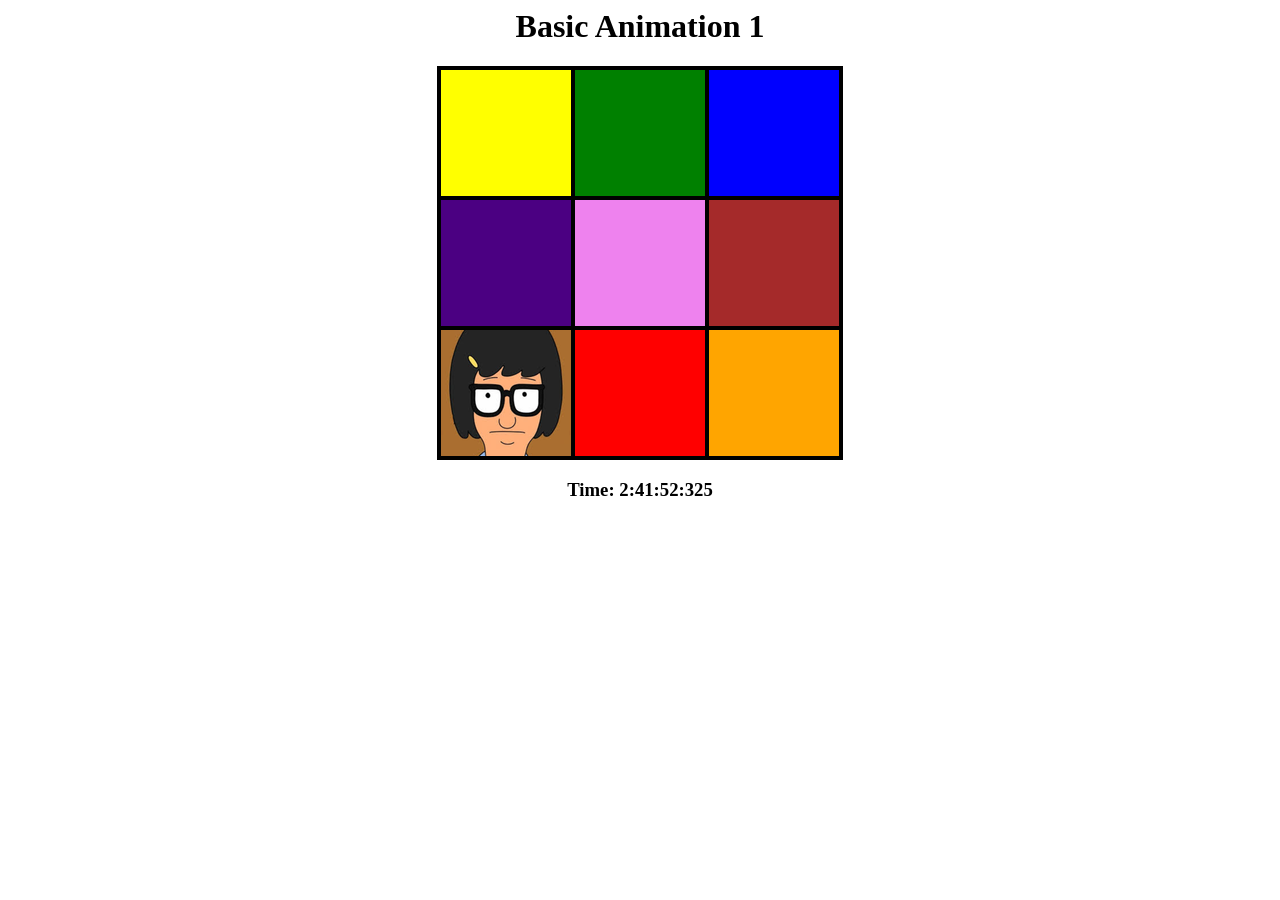
<file: animate1.html>
<html>  
<head>
  <meta name="viewport" content="width=device-width, initial-scale=1"/>
    <title>Basic Animation</title>
    <style>
        td{
            border:1px solid black;
            width:128;
            height: 128;
        }
        table{
            background-color: black;
        }
    </style>
    <script>
    function startTime() {
      var today = new Date();
      var h =  today.getHours();
      var m = today.getMinutes();
      var s = today.getSeconds();
      var mil=today.getMilliseconds();
      document.getElementById('txt').innerHTML ="<b>Time: </b>"+
      h + ":" + m + ":" + s+":"+mil;
      var t = setTimeout(startTime, 1000);

      if(s%9==0){
        document.getElementById("8").style.backgroundImage="";
        document.getElementById("1").style.backgroundColor="red";
        document.getElementById("2").style.backgroundColor="orange";
        document.getElementById("3").style.backgroundColor="yellow";
        document.getElementById("4").style.backgroundColor="green";
        document.getElementById("5").style.backgroundColor="blue";
        document.getElementById("6").style.backgroundColor="indigo";
        document.getElementById("7").style.backgroundColor="violet";
        document.getElementById("8").style.backgroundColor="brown";
        document.getElementById("9").style.backgroundImage="url('images/tina.jpg')";
      }
      else if(s%9==1){
        document.getElementById("9").style.backgroundImage="";
        document.getElementById("2").style.backgroundColor="red";
        document.getElementById("3").style.backgroundColor="orange";
        document.getElementById("4").style.backgroundColor="yellow";
        document.getElementById("5").style.backgroundColor="green";
        document.getElementById("6").style.backgroundColor="blue";
        document.getElementById("7").style.backgroundColor="indigo";
        document.getElementById("8").style.backgroundColor="violet";
        document.getElementById("9").style.backgroundColor="brown";
        document.getElementById("1").style.backgroundImage="url('images/tina.jpg')";
      }
      else if(s%9==2){
        document.getElementById("1").style.backgroundImage="";
        document.getElementById("3").style.backgroundColor="red";
        document.getElementById("4").style.backgroundColor="orange";
        document.getElementById("5").style.backgroundColor="yellow";
        document.getElementById("6").style.backgroundColor="green";
        document.getElementById("7").style.backgroundColor="blue";
        document.getElementById("8").style.backgroundColor="indigo";
        document.getElementById("9").style.backgroundColor="violet";
        document.getElementById("1").style.backgroundColor="brown";
        document.getElementById("2").style.backgroundImage="url('images/tina.jpg')";
      }
      else if(s%9==3){
        document.getElementById("2").style.backgroundImage="";
        document.getElementById("4").style.backgroundColor="red";
        document.getElementById("5").style.backgroundColor="orange";
        document.getElementById("6").style.backgroundColor="yellow";
        document.getElementById("7").style.backgroundColor="green";
        document.getElementById("8").style.backgroundColor="blue";
        document.getElementById("9").style.backgroundColor="indigo";
        document.getElementById("1").style.backgroundColor="violet";
        document.getElementById("2").style.backgroundColor="brown";
        document.getElementById("3").style.backgroundImage="url('images/tina.jpg')";
      }
      else if(s%9==4){
        document.getElementById("3").style.backgroundImage="";
        document.getElementById("5").style.backgroundColor="red";
        document.getElementById("6").style.backgroundColor="orange";
        document.getElementById("7").style.backgroundColor="yellow";
        document.getElementById("8").style.backgroundColor="green";
        document.getElementById("9").style.backgroundColor="blue";
        document.getElementById("1").style.backgroundColor="indigo";
        document.getElementById("2").style.backgroundColor="violet";
        document.getElementById("3").style.backgroundColor="brown";
        document.getElementById("4").style.backgroundImage="url('images/tina.jpg')";
      }
      else if(s%9==5){
        document.getElementById("4").style.backgroundImage="";
        document.getElementById("6").style.backgroundColor="red";
        document.getElementById("7").style.backgroundColor="orange";
        document.getElementById("8").style.backgroundColor="yellow";
        document.getElementById("9").style.backgroundColor="green";
        document.getElementById("1").style.backgroundColor="blue";
        document.getElementById("2").style.backgroundColor="indigo";
        document.getElementById("3").style.backgroundColor="violet";
        document.getElementById("4").style.backgroundColor="brown";
        document.getElementById("5").style.backgroundImage="url('images/tina.jpg')";
      }
      else if(s%9==6){
        document.getElementById("5").style.backgroundImage="";
        document.getElementById("7").style.backgroundColor="red";
        document.getElementById("8").style.backgroundColor="orange";
        document.getElementById("9").style.backgroundColor="yellow";
        document.getElementById("1").style.backgroundColor="green";
        document.getElementById("2").style.backgroundColor="blue";
        document.getElementById("3").style.backgroundColor="indigo";
        document.getElementById("4").style.backgroundColor="violet";
        document.getElementById("5").style.backgroundColor="brown";
        document.getElementById("6").style.backgroundImage="url('images/tina.jpg')";
      }
      else if(s%9==7){
        document.getElementById("6").style.backgroundImage="";
        document.getElementById("8").style.backgroundColor="red";
        document.getElementById("9").style.backgroundColor="orange";
        document.getElementById("1").style.backgroundColor="yellow";
        document.getElementById("2").style.backgroundColor="green";
        document.getElementById("3").style.backgroundColor="blue";
        document.getElementById("4").style.backgroundColor="indigo";
        document.getElementById("5").style.backgroundColor="violet";
        document.getElementById("6").style.backgroundColor="brown";
        document.getElementById("7").style.backgroundImage="url('images/tina.jpg')";
      }
      else if(s%9==8){
        document.getElementById("7").style.backgroundImage="";
        document.getElementById("9").style.backgroundColor="red";
        document.getElementById("1").style.backgroundColor="orange";
        document.getElementById("2").style.backgroundColor="yellow";
        document.getElementById("3").style.backgroundColor="green";
        document.getElementById("4").style.backgroundColor="blue";
        document.getElementById("5").style.backgroundColor="indigo";
        document.getElementById("6").style.backgroundColor="violet";
        document.getElementById("7").style.backgroundColor="brown";
        document.getElementById("8").style.backgroundImage="url('images/tina.jpg')";
      }
    }
    </script>
    </head>
    <body onload="startTime()">
        <h1 style="text-align: center;">Basic Animation 1</h1>
    <div id="txt1"></div>
    <table style="margin-left:auto; margin-right:auto; border: 1px solid black;">
        <tr style="text-align: center;">
            <td id="1"></td>
            <td id="2"></td>
            <td id="3"></td>
        </tr>
        <tr style="text-align: center;">
            <td id="4"></td>
            <td id="5"></td>
            <td id="6"></td>
        </tr>
        <tr style="text-align: center;">
            <td id="7"></td>
            <td id="8"></td>
            <td id="9"></td>
        </tr>
          </table>
          <h3 style="text-align: center;"><div id="txt"></div></h3>
    </body>
    </html>
</file>
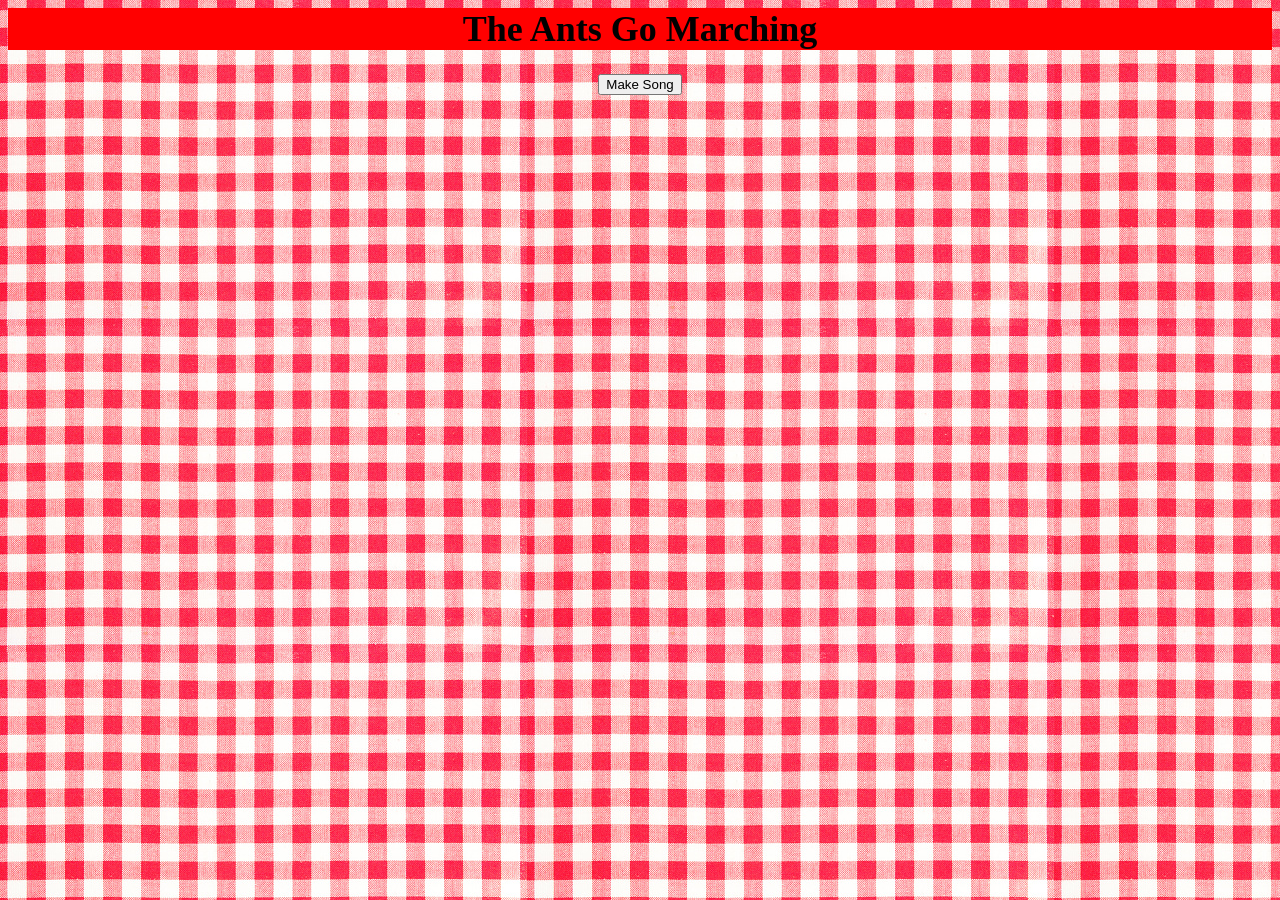
<file: Ants.html>
<html>
    <head>
        <meta name="viewport" content="width=device-width, initial-scale=1"/>
        <title>The Ants Go Marching</title>
        <style>
            body{
                background-image: url("images/picnic.jpg");
                font-size: large;
            }
            #output{
                background-color: red;
                position:absolute;
                width:50%;
                left: 347px;;
            }
            h1{
                background-color: red;
            }
            img{
                background-color: red;
            }
            #ants{
                position:absolute;
                left: 10px;
            }
        </style>
        <script>
            var output;
            var n=1;
            var d=new Array("","suck his thumb<br />","tie his shoe<br />","climb a tree<br/>","shut the door<br />",
            "take a dive<br />","pick up sticks<br />","pray to Heaven<br />", "roller skate<br />",
            "check the time<br />", 'shout "THE END!"<br/>');
            function chorus(){
                var text="And they all go marching down<br />";
                text+="To the ground<br />";
                text+="To get out<br />";
                text+="Of the rain<br />";
                text+="Boom boom boom boom<br /><br />";
                output.innerHTML+="<b>"+text;
            }
            function verse(){
                var text="The ants go marching "+n+" by "+n+"<br />";
                text+="Hoorah, hoorah<br />";
                text+="The ants go marching "+n+" by "+n+"<br />";
                text+="Hoorah, hoorah<br />";
                text+="The ants go marching "+n+" by "+n+"<br />";
                text+="The little one stops to "+d[n];
                output.innerHTML+="<b>"+text;
                    //Delete + here to only see the current verse
            }
            function makeSong(){
                if(n>10){
                    alert("No more verses!\nRefresh to sing again!");
                    document.getElementById("b").innerHTML=
                    '<button type="button" onclick="location.reload();">Refresh</button>';
                }
                else{
                    if(n==1){
                        document.getElementById("ants").innerHTML+=
                    '<img src="images/ant.png" style=width:50px height=50px;>';
                    }
                    else{
                        document.getElementById("ants").innerHTML+=
                        '<img src="images/ant.png" style=width:65px height=65px;>';
                        if(n%5==0){
                            document.getElementById("ants").innerHTML+="<br>";
                        }
                    }
                output=document.getElementById("output");
                output.innerHTML+="";
                verse();
                chorus();
                n++;
                }
            }
        </script>
    </head>
    <body style="text-align: center;">
        <h1>The Ants Go Marching</h1>
                <div id="b"><button type="button" onclick="makeSong()">Make Song</button></div>
                <div id="ants"></div>
        <div id="output"></div>
    </body>
</html>
</file>
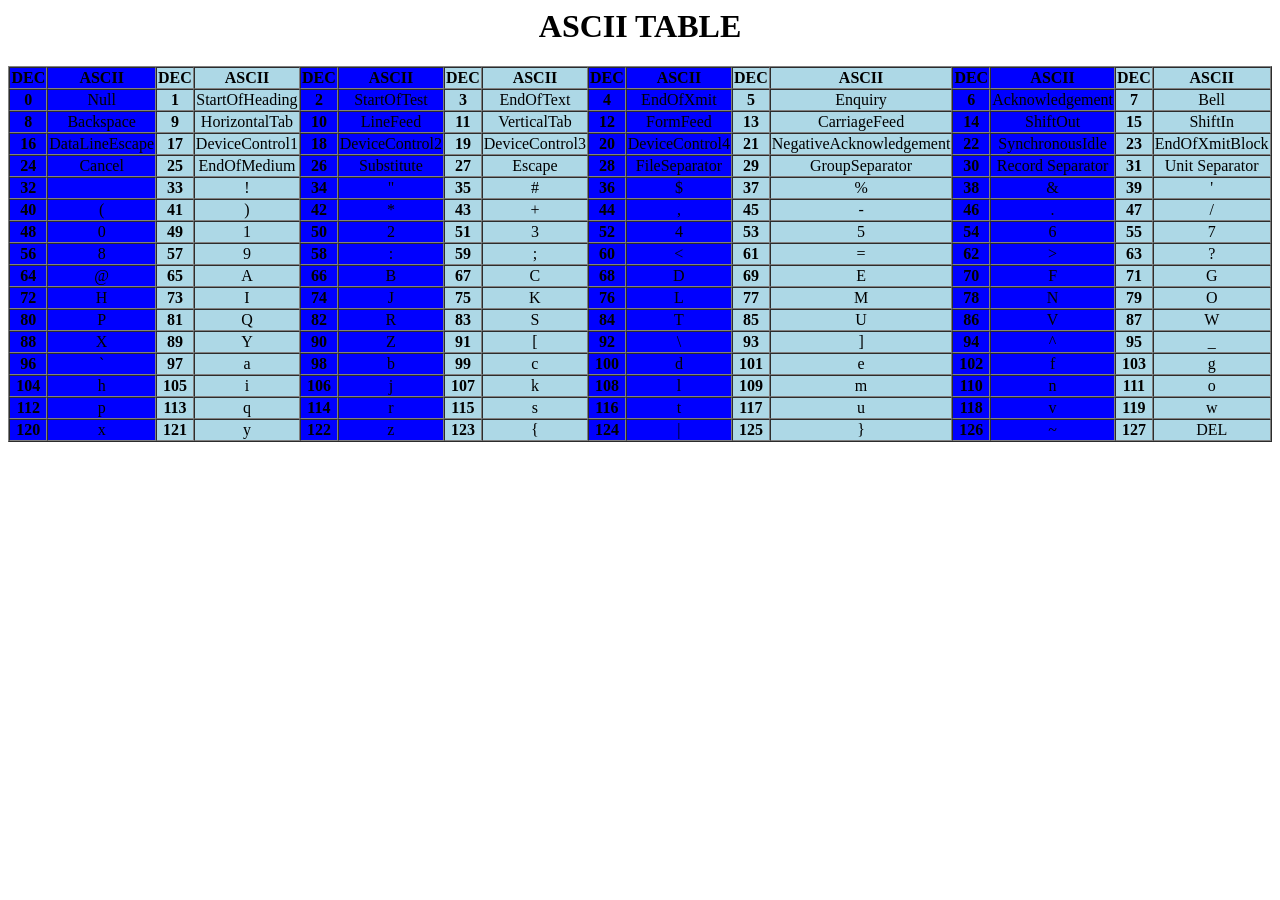
<file: asciiTable.html>
<html>
    <head>
        <title>ASCII TABLE</title>
        <style>
        </style>
        <script>
            function fn(){
                document.write("<h1 style='text-align:center;'>ASCII TABLE</h1>");
                document.write("<table style='margin-left:auto; margin-right:auto; font-size:12pt; text-align:center;'"+
                "border='1px' cellspacing='0'><tr><th bgcolor='blue'>DEC</th><th bgcolor='blue'>ASCII</th>"+
                    "<th bgcolor='lightblue'>DEC</th><th bgcolor='lightblue'>ASCII</th>"+
                    "<th bgcolor='blue'>DEC</th><th bgcolor='blue'>ASCII</th>"+
                    "<th bgcolor='lightblue'>DEC</th><th bgcolor='lightblue'>ASCII</th>"+
                    "<th bgcolor='blue'>DEC</th><th bgcolor='blue'>ASCII</th>"+
                    "<th bgcolor='lightblue'>DEC</th><th bgcolor='lightblue'>ASCII</th>"+
                    "<th bgcolor='blue'>DEC</th><th bgcolor='blue'>ASCII</th>"+
                    "<th bgcolor='lightblue'>DEC</th><th bgcolor='lightblue'>ASCII</th><tr>");
                 i = 0;
                while(i<128){
                    if(i%2!=0){var color='lightblue';}
                    else{color='blue';}
                    switch(i){
                        case 0:{ch="Null"; break;} case 1:{ch="StartOfHeading"; break;} case 2:{ch="StartOfTest"; break;} 
                        case 3:{ch="EndOfText"; break;} case 4:{ch="EndOfXmit"; break;} case 5:{ch="Enquiry"; break;} 
                        case 6:{ch="Acknowledgement"; break;} case 7:{ch="Bell"; break;}case 8:{ch="Backspace"; break;} 
                        case 9:{ch="HorizontalTab"; break;} case 10:{ch="LineFeed"; break;} case 11:{ch="VerticalTab"; break;} 
                        case 12:{ch="FormFeed"; break;} case 13:{ch="CarriageFeed"; break;} case 14:{ch="ShiftOut"; break;}
                        case 15:{ch="ShiftIn"; break;} case 16:{ch="DataLineEscape"; break;} case 17:{ch="DeviceControl1"; break;} 
                        case 18:{ch="DeviceControl2"; break;} case 19:{ch="DeviceControl3"; break;} case 20:{ch="DeviceControl4"; break;}
                        case 21:{ch="NegativeAcknowledgement"; break;} case 22:{ch="SynchronousIdle"; break;} case 23:{ch="EndOfXmitBlock"; break;}
                        case 24:{ch="Cancel"; break;} case 25:{ch="EndOfMedium"; break;} case 26:{ch="Substitute"; break;} 
                        case 27:{ch="Escape"; break;} case 28:{ch="FileSeparator"; break;} case 29:{ch="GroupSeparator"; break;} 
                        case 30:{ch="Record Separator"; break;} case 31:{ch="Unit Separator"; break;}
                        case 127:{ch="DEL"; break;}
                        default:{ch=String.fromCharCode(i);break;}
                    }
                    document.write("<td bgcolor='"+color+"';><b>"+i+"</td>");
                    document.write("<td bgcolor='"+color+"'>"+ch+"</td>");
                        i++;
                        if(i%8==0){document.write("<tr>");}
                    }
                }
        </script>
    </head>
    <body onload="fn()">
        <h1>ASCII TABLE</h1>
        <div id="x">|</div>
    </body>
</html>
</file>
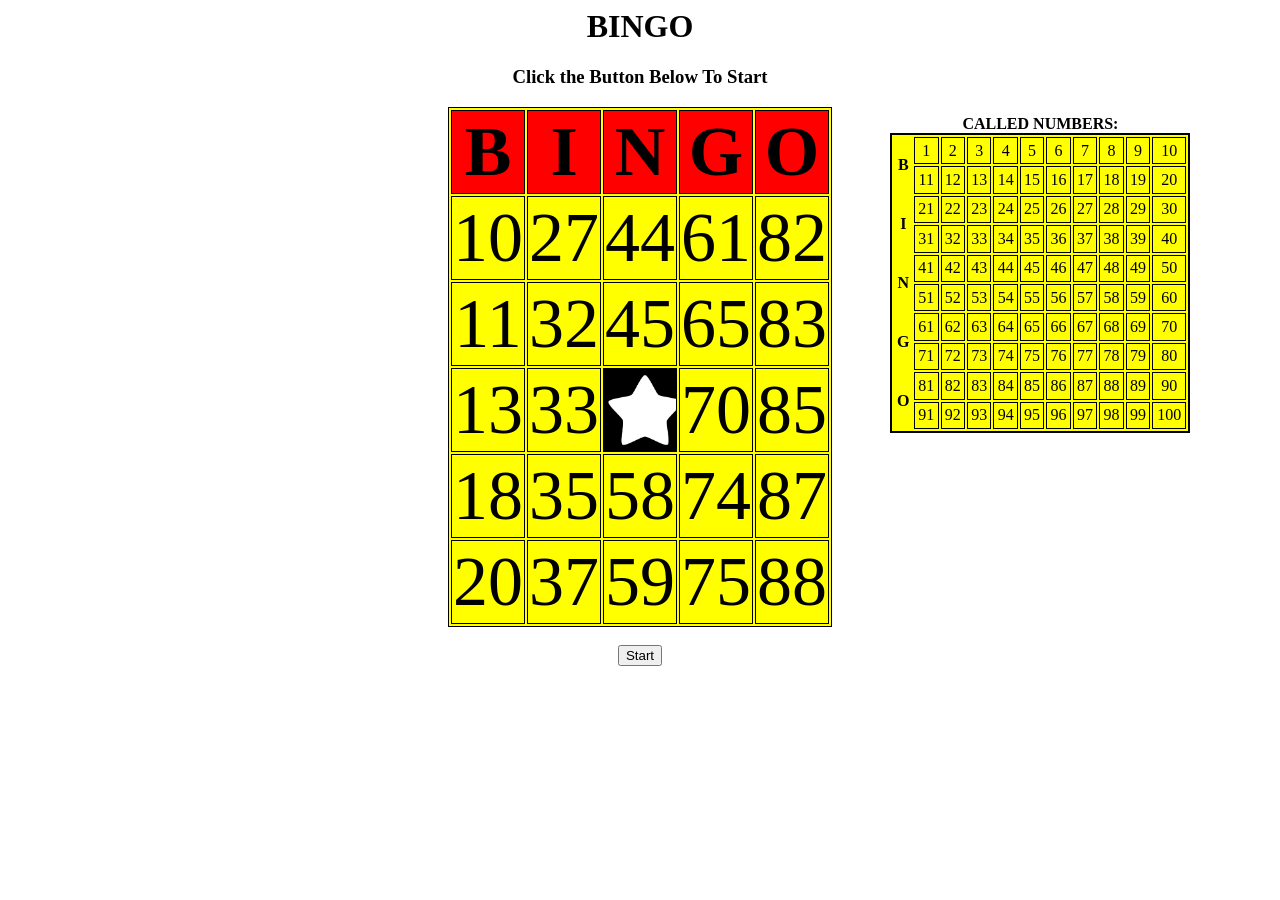
<file: bingo.html>
<html>
    <head>
        <meta name="viewport" content="width=device-width, initial-scale=1"/>
        <title>Bingo Game</title>
        <style>
            tr,td{
                border: 1px solid black;
                text-align: center;
                background-size:cover;
            }
            #card{
                margin-left:auto; 
                margin-right:auto; 
                border: 1px solid black;
                font-size: 70;
                background-color: yellow;
            }
            img{
                max-width:100%;
                max-height:100%;
            }
            body{
                text-align: center;
            }
            #called{
                position:absolute;
                top:115;
                right:7%;
                border:2px solid black;
                background-color: yellow;
                height:300;
                width: 300;
            }
            fieldset{
                border-color:black;
            }
            #bingo{
                height:450;
                width:450;
                position:absolute;
                top:115;
                object-fit:fill;
                background-size: 100%;
                background-repeat: no-repeat;
            }
        </style>
        <script>
            var call=new Array(100);
            var num=0;
            function dot(x){
                var v=parseInt(document.getElementById(x).innerHTML);
                for(i=0; i<101;i++){
                    if(call[i]==v){
                    document.getElementById(x).style.backgroundColor="green";
                    break;  
                    }
                }           
            }
            function dotStar(){
                document.getElementById("star").style.backgroundImage="url('images/green_star.png')";
            }
            function getRndInteger(min, max) {
                return Math.floor(Math.random() * (max - min)) + min;
            }
            function start(){
                var bArr=new Array(5);
                for(i=1;i<6;i++){
                    x=getRndInteger(1,21);
                    while(bArr.includes(x)){
                        x=getRndInteger(1,21);
                    }
                    bArr[i]=x;
                }
                bArr.sort(function(a, b){return a - b});
                for(j=1;j<6;j++)document.getElementById("B"+j).innerHTML=bArr[j-1];
                
                var iArr=new Array(5);
                for(i=1;i<6;i++){
                    x=getRndInteger(21,41);
                    while(iArr.includes(x)){
                        x=getRndInteger(21,41);
                    }
                    iArr[i]=x;
                }
                iArr.sort(function(a, b){return a - b});
                for(j=1;j<6;j++) document.getElementById("I"+j).innerHTML=iArr[j-1];
                
                var nArr=new Array(5);
                for(i=1;i<6;i++){
                    x=getRndInteger(41,61);
                    while(nArr.includes(x)){
                        x=getRndInteger(41,61);
                    }
                    nArr[i]=x;
                }
                nArr.sort(function(a, b){return a - b});
                for(j=1;j<6;j++){
                    if(j==3) j++;
                    document.getElementById("N"+j).innerHTML=nArr[j-1];
                }

                var gArr=new Array(5);
                for(i=1;i<6;i++){
                    x=getRndInteger(61,81);
                    while(gArr.includes(x)){
                        x=getRndInteger(61,81);
                    }
                    gArr[i]=x;
                }
                gArr.sort(function(a, b){return a - b});
                for(j=1;j<6;j++) document.getElementById("G"+j).innerHTML=gArr[j-1];

                var oArr=new Array(5);
                for(i=1;i<6;i++){
                    x=getRndInteger(81,101);
                    while(oArr.includes(x)) x=getRndInteger(81,101);
                    oArr[i]=x;
                }
                oArr.sort(function(a, b){return a - b});
                for(j=1;j<6;j++) document.getElementById("O"+j).innerHTML=oArr[j-1];
            }
            function win(){
                document.getElementById("bingo").style.backgroundImage = "url('images/bingo.jpg')";
                document.getElementById("button").innerHTML=
                    '<button type="button" onclick="location.reload();">Reset</button>';
            }
            function play(){
                document.getElementById("button").innerHTML=
                    '<button type="button" onclick="checkWin();">BINGO!!!</button>';
                var timer = setTimeout(play, 5000);
                x=getRndInteger(1,101);
                while(call.includes(x)) x=getRndInteger(1,101);
                call[num]=x;
                num++;
                document.getElementById("c"+x).style.backgroundColor="green";
                if(x<21)x="B"+x;
                else if(x<41)x="I"+x;
                else if(x<61)x="N"+x;
                else if(x<81)x="G"+x;
                else x="O"+x;
                document.getElementById("hCall").innerHTML=x;
                }
            function checkWin(){
            //Horizontal
                if(
                    (document.getElementById("B1").style.backgroundColor=="green"
                    && document.getElementById("B2").style.backgroundColor=="green"
                    && document.getElementById("B3").style.backgroundColor=="green"
                    && document.getElementById("B4").style.backgroundColor=="green"
                    && document.getElementById("B5").style.backgroundColor=="green")
                    ||
                    (document.getElementById("I1").style.backgroundColor=="green"
                    && document.getElementById("I2").style.backgroundColor=="green"
                    && document.getElementById("I3").style.backgroundColor=="green"
                    && document.getElementById("I4").style.backgroundColor=="green"
                    && document.getElementById("I5").style.backgroundColor=="green")
                    ||
                    (document.getElementById("N1").style.backgroundColor=="green"
                    && document.getElementById("N2").style.backgroundColor=="green"
                    && document.getElementById("N4").style.backgroundColor=="green"
                    && document.getElementById("N5").style.backgroundColor=="green")
                    ||
                    (
                    document.getElementById("G1").style.backgroundColor=="green"
                    && document.getElementById("G2").style.backgroundColor=="green"
                    && document.getElementById("G3").style.backgroundColor=="green"
                    && document.getElementById("G4").style.backgroundColor=="green"
                    && document.getElementById("G5").style.backgroundColor=="green")
                    ||
                    (
                    document.getElementById("O1").style.backgroundColor=="green"
                    && document.getElementById("O2").style.backgroundColor=="green"
                    && document.getElementById("O3").style.backgroundColor=="green"
                    && document.getElementById("O4").style.backgroundColor=="green"
                    && document.getElementById("O5").style.backgroundColor=="green")
        //Diagonal
                    ||
                    (document.getElementById("B1").style.backgroundColor=="green"
                    && document.getElementById("I2").style.backgroundColor=="green"
                    && document.getElementById("G4").style.backgroundColor=="green"
                    && document.getElementById("O5").style.backgroundColor=="green")
                    ||
                    (document.getElementById("O1").style.backgroundColor=="green"
                    && document.getElementById("G2").style.backgroundColor=="green"
                    && document.getElementById("I4").style.backgroundColor=="green"
                    && document.getElementById("B5").style.backgroundColor=="green")
            //Vertical
                    ||
                    (document.getElementById("B1").style.backgroundColor=="green"
                    && document.getElementById("I1").style.backgroundColor=="green"
                    && document.getElementById("N1").style.backgroundColor=="green"
                    && document.getElementById("G1").style.backgroundColor=="green"
                    && document.getElementById("O1").style.backgroundColor=="green")
                    ||
                    (document.getElementById("B2").style.backgroundColor=="green"
                    && document.getElementById("I2").style.backgroundColor=="green"
                    && document.getElementById("N2").style.backgroundColor=="green"
                    && document.getElementById("G2").style.backgroundColor=="green"
                    && document.getElementById("O2").style.backgroundColor=="green")
                    ||
                    (document.getElementById("B3").style.backgroundColor=="green"
                    && document.getElementById("I3").style.backgroundColor=="green"
                    && document.getElementById("G3").style.backgroundColor=="green"
                    && document.getElementById("O3").style.backgroundColor=="green")
                    ||
                    ( document.getElementById("B4").style.backgroundColor=="green"
                    && document.getElementById("I4").style.backgroundColor=="green"
                    && document.getElementById("N4").style.backgroundColor=="green"
                    && document.getElementById("G4").style.backgroundColor=="green"
                    && document.getElementById("O4").style.backgroundColor=="green")
                    ||
                    (document.getElementById("B5").style.backgroundColor=="green"
                    && document.getElementById("I5").style.backgroundColor=="green"
                    && document.getElementById("N5").style.backgroundColor=="green"
                    && document.getElementById("G5").style.backgroundColor=="green"
                    && document.getElementById("O5").style.backgroundColor=="green"))
                    {
                        dotStar();
                        var timeStop=clearTimeout(play);
                        win();
                    }
                    else{
                        alert("Check Your Numbers Again! You Haven't Won Yet!");
                    }
                }
        </script>
    </head>
    <body onload="start();">
        <h1>BINGO</h1>
        <h3>Click the Button Below To Start</h3>
        <div id="txt"></div>
        <table id="card">
            <tr style="font-weight: bold; background-color: red;">
                <td style="background-color: red;">B</td>
                <td style="background-color: red;">I</td>
                <td style="background-color: red;">N</td>
                <td style="background-color: red;">G</td>
                <td style="background-color: red;">O</td>
            </tr>
            <tr>
                <td id="B1" onclick="dot('B1');"></td>
                <td id="I1" onclick="dot('I1');"></td>
                <td id="N1" onclick="dot('N1');"></td>
                <td id="G1" onclick="dot('G1');"></td>
                <td id="O1" onclick="dot('O1');"></td>
            </tr>
            <tr>
                <td id="B2" onclick="dot('B2');"></td>
                <td id="I2" onclick="dot('I2');"></td>
                <td id="N2" onclick="dot('N2');"></td>
                <td id="G2" onclick="dot('G2');"></td>
                <td id="O2" onclick="dot('O2');"></td>
            </tr>
            <tr>
                <td id="B3" onclick="dot('B3');"></td>
                <td id="I3" onclick="dot('I3');"></td>
                <td id="star" style="background-image:url('images/Star.png')" onclick="dotStar();"></td>
                <td id="G3" onclick="dot('G3');"></td>
                <td id="O3" onclick="dot('O3');"></td>
            </tr>
            <tr>
                <td id="B4" onclick="dot('B4');"></td>
                <td id="I4" onclick="dot('I4');"></td>
                <td id="N4" onclick="dot('N4');"></td>
                <td id="G4" onclick="dot('G4');"></td>
                <td id="O4" onclick="dot('O4');"></td>
            </tr>
            <tr>
                <td id="B5" onclick="dot('B5');"></td>
                <td id="I5" onclick="dot('I5');"></td>
                <td id="N5" onclick="dot('N5');"></td>
                <td id="G5" onclick="dot('G5');"></td>
                <td id="O5" onclick="dot('O5');"></td>
            </tr>
        </table>
        <br>
        <div id="bingo"></div>
        <div id="button"><button type="button" onclick="play()">Start</button></div>
        <table id="called" style="text-align: center;">
                <caption><b>CALLED NUMBERS:</b></caption>
                <caption id="hCall"></caption>
            <tr>
                <th rowspan="2">B</th>
                <td id="c1">1</td> <td id="c2">2</td>
                <td id="c3">3</td> <td id="c4">4</td>
                <td id="c5">5</td> <td id="c6">6</td>
                <td id="c7">7</td> <td id="c8">8</td>
                <td id="c9">9</td> <td id="c10">10</td>
            </tr>
            <tr>
                <td id="c11">11</td> <td id="c12">12</td>
                <td id="c13">13</td> <td id="c14">14</td>
                <td id="c15">15</td> <td id="c16">16</td>
                <td id="c17">17</td> <td id="c18">18</td>
                <td id="c19">19</td> <td id="c20">20</td>
            </tr>
            <tr>
                <th rowspan="2">I</th>
                <td id="c21">21</td> <td id="c22">22</td>
                <td id="c23">23</td> <td id="c24">24</td>
                <td id="c25">25</td> <td id="c26">26</td>
                <td id="c27">27</td> <td id="c28">28</td>
                <td id="c29">29</td> <td id="c30">30</td>
            </tr>
            <tr>
                <td id="c31">31</td> <td id="c32">32</td>
                <td id="c33">33</td> <td id="c34">34</td>
                <td id="c35">35</td> <td id="c36">36</td>
                <td id="c37">37</td> <td id="c38">38</td>
                <td id="c39">39</td> <td id="c40">40</td>
            </tr>
            <tr>
                <th rowspan="2">N</th>
                <td id="c41">41</td> <td id="c42">42</td>
                <td id="c43">43</td> <td id="c44">44</td>
                <td id="c45">45</td> <td id="c46">46</td>
                <td id="c47">47</td> <td id="c48">48</td>
                <td id="c49">49</td> <td id="c50">50</td>
            </tr>
            <tr>
                <td id="c51">51</td> <td id="c52">52</td>
                <td id="c53">53</td> <td id="c54">54</td>
                <td id="c55">55</td> <td id="c56">56</td>
                <td id="c57">57</td> <td id="c58">58</td>
                <td id="c59">59</td> <td id="c60">60</td>
            </tr>
            <tr>
                <th rowspan="2">G</th>
                <td id="c61">61</td> <td id="c62">62</td>
                <td id="c63">63</td> <td id="c64">64</td>
                <td id="c65">65</td> <td id="c66">66</td>
                <td id="c67">67</td> <td id="c68">68</td>
                <td id="c69">69</td> <td id="c70">70</td>
            </tr>
            <tr>
                <td id="c71">71</td> <td id="c72">72</td>
                <td id="c73">73</td> <td id="c74">74</td>
                <td id="c75">75</td> <td id="c76">76</td>
                <td id="c77">77</td> <td id="c78">78</td>
                <td id="c79">79</td> <td id="c80">80</td>
            </tr>
            <tr>
                <th rowspan="2">O</th>
                <td id="c81">81</td> <td id="c82">82</td>
                <td id="c83">83</td> <td id="c84">84</td>
                <td id="c85">85</td> <td id="c86">86</td>
                <td id="c87">87</td> <td id="c88">88</td>
                <td id="c89">89</td> <td id="c90">90</td>
            </tr>
            </tr>
            <tr>
                <td id="c91">91</td> <td id="c92">92</td>
                <td id="c93">93</td> <td id="c94">94</td>
                <td id="c95">95</td> <td id="c96">96</td>
                <td id="c97">97</td> <td id="c98">98</td>
                <td id="c99">99</td> <td id="c100">100</td>
            </tr>
            </table>
    </body>
</html>
</file>
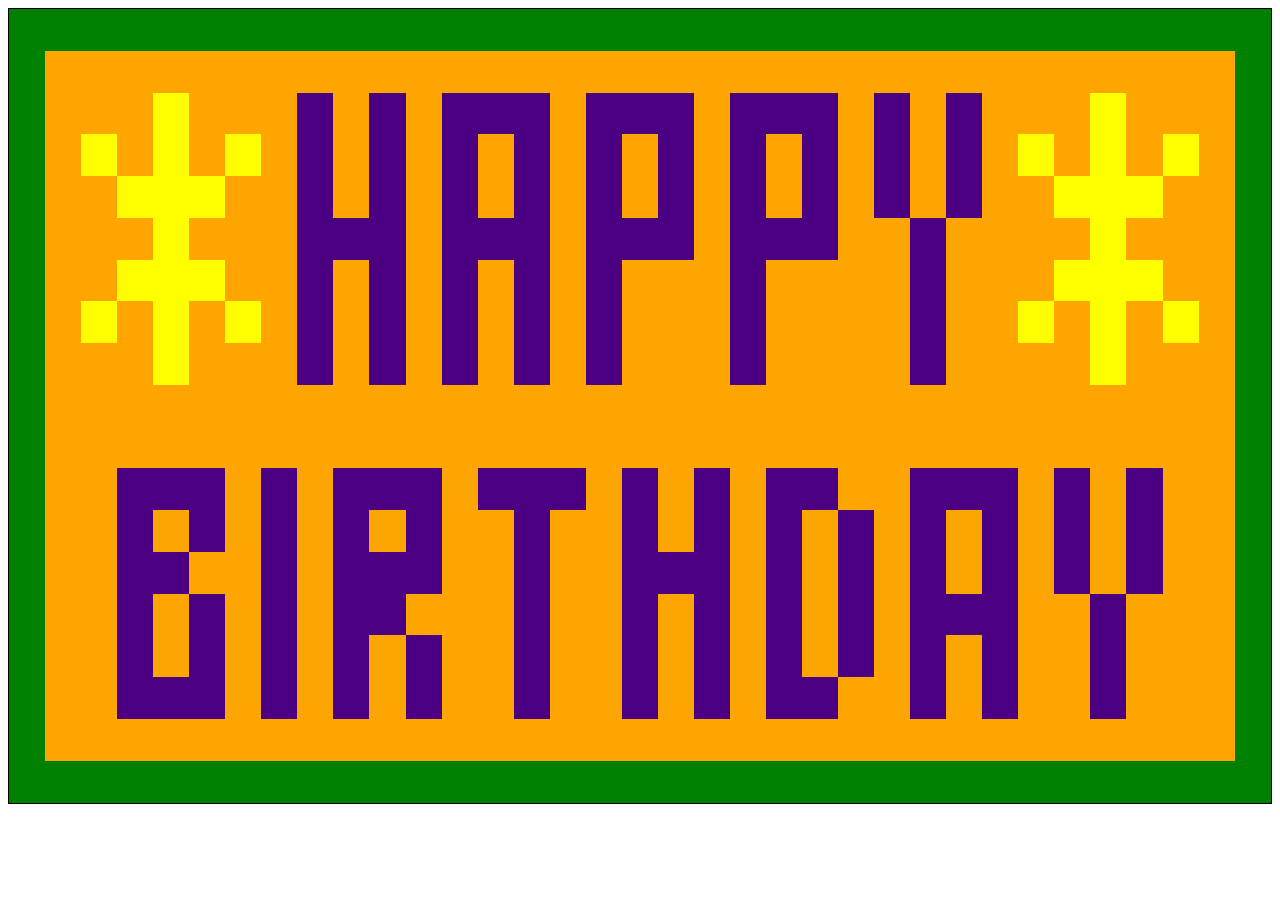
<file: birthdayAnimate.html>
<html>
    <head>
      <meta name="viewport" content="width=device-width, initial-scale=1"/>
        <title>Birthday Grid</title>
        <style>
            table{
                background-color: black;
            }
        </style>
        <body onload="startTime()">
        </body>
    </head>
    <script> 
    var grid=[
    [2,2,2,2,2,2,2,2,2,2,2,2,2,2,2,2,2,2,2,2,2,2,2,2,2,2,2,2,2,2,2,2,2,2,2],
    [2,0,0,0,0,0,0,0,0,0,0,0,0,0,0,0,0,0,0,0,0,0,0,0,0,0,0,0,0,0,0,0,0,0,2],
    [2,0,0,0,3,0,0,0,1,0,1,0,1,1,1,0,1,1,1,0,1,1,1,0,1,0,1,0,0,0,3,0,0,0,2],
    [2,0,3,0,3,0,3,0,1,0,1,0,1,0,1,0,1,0,1,0,1,0,1,0,1,0,1,0,3,0,3,0,3,0,2],
    [2,0,0,3,3,3,0,0,1,0,1,0,1,0,1,0,1,0,1,0,1,0,1,0,1,0,1,0,0,3,3,3,0,0,2],
    [2,0,0,0,3,0,0,0,1,1,1,0,1,1,1,0,1,1,1,0,1,1,1,0,0,1,0,0,0,0,3,0,0,0,2],
    [2,0,0,3,3,3,0,0,1,0,1,0,1,0,1,0,1,0,0,0,1,0,0,0,0,1,0,0,0,3,3,3,0,0,2],
    [2,0,3,0,3,0,3,0,1,0,1,0,1,0,1,0,1,0,0,0,1,0,0,0,0,1,0,0,3,0,3,0,3,0,2],
    [2,0,0,0,3,0,0,0,1,0,1,0,1,0,1,0,1,0,0,0,1,0,0,0,0,1,0,0,0,0,3,0,0,0,2],
    [2,0,0,0,0,0,0,0,0,0,0,0,0,0,0,0,0,0,0,0,0,0,0,0,0,0,0,0,0,0,0,0,0,0,2],
    [2,0,0,0,0,0,0,0,0,0,0,0,0,0,0,0,0,0,0,0,0,0,0,0,0,0,0,0,0,0,0,0,0,0,2],
    [2,0,0,1,1,1,0,1,0,1,1,1,0,1,1,1,0,1,0,1,0,1,1,0,0,1,1,1,0,1,0,1,0,0,2],
    [2,0,0,1,0,1,0,1,0,1,0,1,0,0,1,0,0,1,0,1,0,1,0,1,0,1,0,1,0,1,0,1,0,0,2],
    [2,0,0,1,1,0,0,1,0,1,1,1,0,0,1,0,0,1,1,1,0,1,0,1,0,1,0,1,0,1,0,1,0,0,2],
    [2,0,0,1,0,1,0,1,0,1,1,0,0,0,1,0,0,1,0,1,0,1,0,1,0,1,1,1,0,0,1,0,0,0,2],
    [2,0,0,1,0,1,0,1,0,1,0,1,0,0,1,0,0,1,0,1,0,1,0,1,0,1,0,1,0,0,1,0,0,0,2],
    [2,0,0,1,1,1,0,1,0,1,0,1,0,0,1,0,0,1,0,1,0,1,1,0,0,1,0,1,0,0,1,0,0,0,2],
    [2,0,0,0,0,0,0,0,0,0,0,0,0,0,0,0,0,0,0,0,0,0,0,0,0,0,0,0,0,0,0,0,0,0,2],
    [2,2,2,2,2,2,2,2,2,2,2,2,2,2,2,2,2,2,2,2,2,2,2,2,2,2,2,2,2,2,2,2,2,2,2]
    ];
    document.write("<table style='border:1px solid black; margin-left:auto; margin-right:auto; font-size:0pt'"+
    "width='100%' height='90%' cellspacing='0' cellpadding='0'>");
    for(var a = 0; a < 19; a++) {
    document.write("<tr>");
    for(var b = 0; b < 35; b++) {
        var x=grid[a][b];
        if(x==1) document.write("<td class='r'></td>");
        else if(x==2) document.write("<td class='g'></td>");
        else if(x==3) document.write("<td class='fw'></td>");
        else document.write("<td class='b'></td>");
        }
        document.write("</tr>");
    }
    document.write("</table></center>");
    function startTime() {
      var today = new Date();
      var h = today.getHours();
      var m = today.getMinutes();
      var s = today.getSeconds();
      var mil=today.getMilliseconds();
      var t = setTimeout(startTime, 1000);
      fw1(s);
      fw2(s);
      fw3(s);
      fw4(s);
    }
    function fw4(s){
        for(i=0; i<374;i++){ //Need to be sure the iterator reflects the 
                           //number of instances of each class there are
        var x=document.getElementsByClassName("g");
        if(s%2==0) x[i].style.backgroundColor="red";    
        else x[i].style.backgroundColor="green";
      }
    }
    function fw3(s){
        for(i=0; i<374;i++){
        var x=document.getElementsByClassName("b");
        if(s%6==1) x[i].style.backgroundColor="red";
        else if(s%6==5) x[i].style.backgroundColor="orange";
        else if(s%6==0) x[i].style.backgroundColor="yellow";
        else if(s%6==4) x[i].style.backgroundColor="green";
        else if(s%6==2) x[i].style.backgroundColor="rgb(0,0,255)";
        else if(s%6==3) x[i].style.backgroundColor="indigo";
        }
      }
    function fw2(s){
        for(i=0; i<30;i++){
        var x=document.getElementsByClassName("fw");
        if(s%6==3) x[i].style.backgroundColor="red";
        else if(s%6==4) x[i].style.backgroundColor="orange";
        else if(s%6==5) x[i].style.backgroundColor="yellow";
        else if(s%6==0) x[i].style.backgroundColor="green";
        else if(s%6==1) x[i].style.backgroundColor="rgb(0,0,255)";
        else if(s%6==2) x[i].style.backgroundColor="indigo";
      }
    }
    function fw1(s){
        for(i=0; i<157;i++){
        var x=document.getElementsByClassName("r");
        if(s%6==0) x[i].style.backgroundColor="red";
        else if(s%6==1) x[i].style.backgroundColor="orange";
        else if(s%6==2) x[i].style.backgroundColor="yellow";
        else if(s%6==3) x[i].style.backgroundColor="green";
        else if(s%6==4) x[i].style.backgroundColor="rgb(0,0,255)";
        else if(s%6==5) x[i].style.backgroundColor="indigo";
        }
      }
</script>
<body>
</body>
</html>
</file>
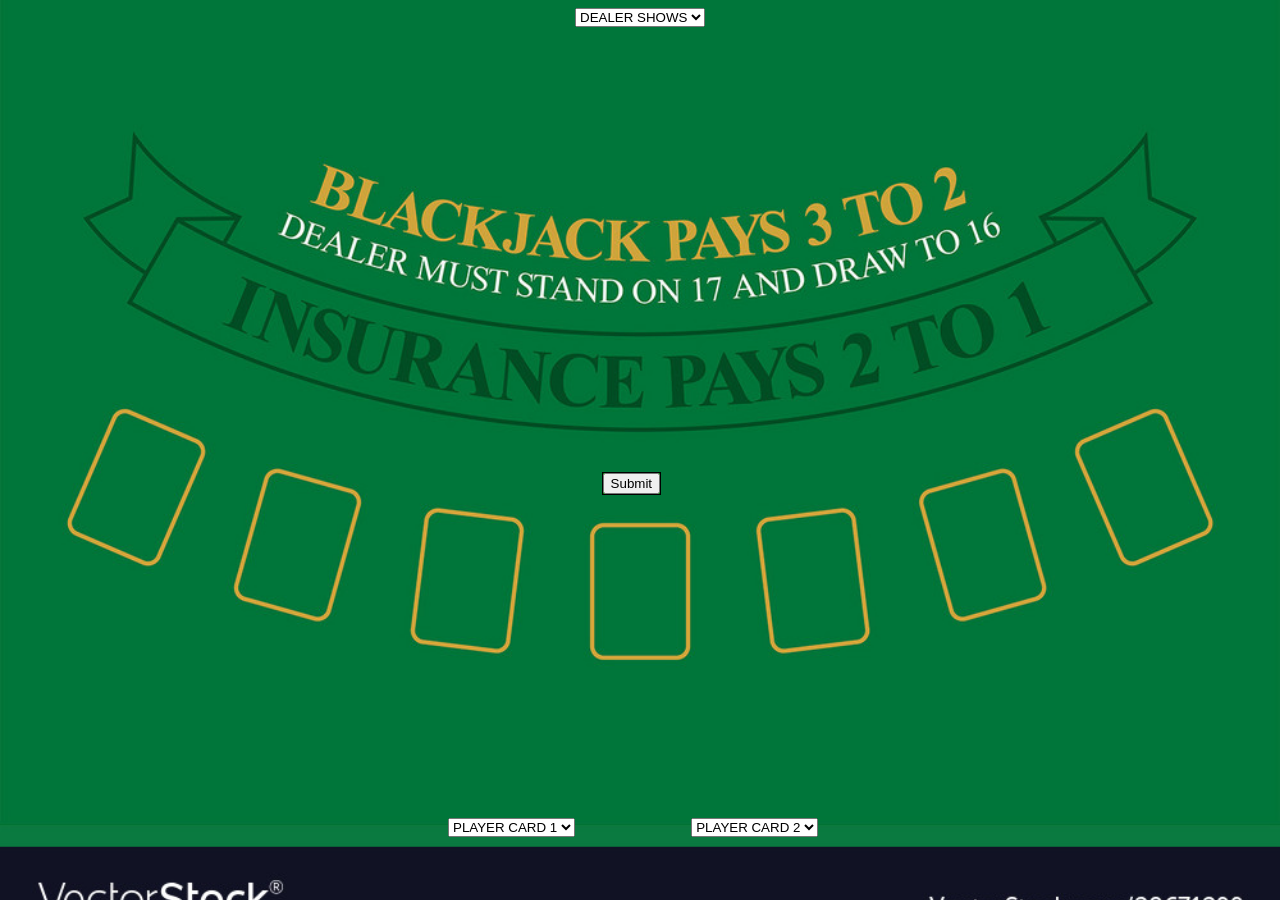
<file: bjStrategy.html>
<html>
<head>
    <title>Blackjack Strategy Machine</title>
    <meta name="viewport" content="width=device-width, initial-scale=1"/>
    <style>
        img{
            width:192;
            height: 192;
            background-repeat: no-repeat;
        }
        body{
            text-align: center;
            font-size: large;
            background-image: url("images/bjTable.jpg");
            background-repeat: no-repeat;
            background-position: center;
            background-size: cover;
        }
        #ph1{
            position: absolute;
            width: 384;
            height:192;
            left:35%;
            bottom:10%;
        }
        #player1{
            position: absolute;
            left:35%;
            bottom:7%;
        }
        #player2{
            position: absolute;
            left:54%;
            bottom:7%;
        }
        #advice{
            position: absolute;
            left:47%;
            bottom:45%;
            background-color: green;
            font-weight: bold;
        }
        #dh{
            position: absolute;
            width: 192;
            height:192;
            left:42%;
            top:10%;
        }
        </style>
        <script>
        function playerC1(){
            var playerH=document.getElementById("player1");
            var card=playerH.value;
            if(card=="0"){document.getElementById("dH").innerHTML='';}
            else{
            document.getElementById("pH1").innerHTML='<img src="images/Cards/'+card+'-s.png">';
            }
        }
        function playerC2(){
            playerC1();
            playerH=document.getElementById("player2");
            card=playerH.value;
            document.getElementById("pH1").innerHTML+='<img src="images/Cards/'+card+'-h.png">';
        }
        function dealerHand(){
            var dealerH=document.getElementById("dealer");
            var card=dealerH.value;
            if(card=="0"){document.getElementById("dH").innerHTML='';}
            else{
            document.getElementById("dH").innerHTML='<img src="images/Cards/'+card+'-d.png">';
            }
        }
        function split(){
            var x=document.getElementById("advice");
                var p1=document.getElementById("player1");
            p1=p1.value;
            var p2=document.getElementById("player2");
            p2=p2.value;
            if(p1!=p2) return false;
            else{
            var dH=document.getElementById("dealer").value;
                if((p1=="A")||(p1=="8")){return true;}
                else if((p1=="2")||(p1=="3"))
                {
                    if((dH=="4")||(dH=="5")||(dH=="6")||(dH=="7")){return true;}
                    else return false;
                }
                else if(p1=="6"){
                        if((dH=="3")||(dH=="4")||(dH=="5")||(dH=="6")){return true;}
                        else return false;
                    }
                else if(p1=="7"){
                    if((dH=="2")||(dH=="3")||(dH=="4")||(dH=="5")||(dH=="6")||(dH=="7")){return true;}
                    else return false;
                    }
                else if(p1=="9"){
                    if((dH!="7")||(dH!="10")||(dH!="A")){return true;}
                    else return false;
                    }
                else return false;
            }
        }
        function strat(){
            var p1=document.getElementById("player1");
            p1=p1.value;
            var p2=document.getElementById("player2");
            p2=p2.value;
            var dH=document.getElementById("dealer").value;
            var hard=0;
            var soft=0;
            var x=document.getElementById("advice");
            if((p1=="0")||(p2=="0")||(dH=="0")){
                alert("Please Select Player & Dealer Cards");
            }
            else{
            x.innerHTML="TOTAL: ";
            if(p1=="A"){
                if(p2!="A"){
                    p2=parseInt(p2);
                    soft=p2+11;
                    hard=p2+1;
                    x.innerHTML+=hard+" / "+soft+"<br>";
                }
                else{
                        x.innerHTML+="2 / 12<br>";
                    }
                }
            else if(p2=="A"){
                p1=parseInt(p1);
                soft=p1+11;
                hard=p1+1;
                x.innerHTML+=hard+" / "+soft+"<br>";
                }
            else{
                p1=parseInt(p1);
                p2=parseInt(p2);
                hard=p1+p2;
                x.innerHTML+=hard+"<br>";
                }
            if(p1==p2){
                split();
            }
                hitStand(hard,soft);
                document.getElementById("button").innerHTML='<button onclick="reload()">Reload</button>';
            }
        }
            function hitStand(hard,soft){
                var x=document.getElementById("advice");
                var dH=document.getElementById("dealer").value;
                if((hard==4)||(hard==5)||(hard==6)||(hard==7)||(hard==8)){if(!split()){x.innerHTML+="HIT";}else{x.innerHTML+="SPLIT";}}
                if((hard>=17)||(soft>18)){x.innerHTML+="STAND";}
                if(hard==9){
                    if((dH==2)||(dh>=7)){x.innerHTML+="HIT";}
                    else if((dH>=3)&&(dH<=6)){x.innerHTML+="DOUBLE";}
                }
                if(hard==10){
                    if((dH==10)||(dH=="A"))x.innerHTML+="HIT";
                    else{x.innerHTML+="DOUBLE";
                    }
                }
                if(hard==11){
                    if(dH=="A"){x.innerHTML+="HIT";}
                    else{x.innerHTML+="DOUBLE";}
                }
                if(hard==12){
                        if((dH==4)||(dH==5)||(dH==6)){if(!split()){x.innerHTML+="STAY";} else {x.innerHTML+="SPLIT";}}
                        else{x.innerHTML+="HIT";}
                }
                if((hard==13)||(hard==14)||(hard==15)||(hard==16)){
                    if(!split()){
                        if(dH>=7){x.innerHTML+="HIT";}
                        else{x.innerHTML+="STAY";}
                    }
                    else{x.innerHTML+="SPLIT";}
                }
                if((soft==13)||(soft==14)){
                    if((dH==5)||(dH==6)){x.innerHTML+="DOUBLE";}
                    else{x.innerHTML+="HIT";}
                }
                if((soft==15)||(soft==16)){
                    if((dH==4)||(dH==5)||(dH==6)){x.innerHTML+="DOUBLE";}
                    else{x.innerHTML+="HIT";}
                }
                if(soft==17){
                    if((dh==3)||(dH==4)||(dH==5)||(dH==6)){x.innerHTML+="DOUBLE";}
                    else{x.innerHTML+="HIT";}
                }
                if(soft==18){
                    if((dh==9)||(dH==10)||(dH="A")){x.innerHTML+="HIT";}
                    else if((dh==2)||(dH==7)||(dH=8)){x.innerHTML+="STAY";}
                    else{x.innerHTML+="DOUBLE";}
                }
                x.innerHTML+='<div id="button"><button id="button" onclick="strat()">Submit</button></div>';
            }
        function reload(){
            document.location.reload();
        }
        </script>
        </head>
        <body>
            <div id="dH"></div>
            <select id="dealer" onclick="dealerHand()">
                <option value="0">DEALER SHOWS</option>
                <option value="A">Ace</option>
                <option value="2">2</option>
                <option value="3">3</option>
                <option value="4">4</option>
                <option value="5">5</option>
                <option value="6">6</option>
                <option value="7">7</option>
                <option value="8">8</option>
                <option value="9">9</option>
                <option value="10">10</option></optgroup>
        </select>
        <div id="pH1"></div>
            <select id="player1" onchange="playerC1();">
                    <option value="0">PLAYER CARD 1</option>
                    <option value="A">Ace</option>
                    <option value="2">2</option>
                    <option value="3">3</option>
                    <option value="4">4</option>
                    <option value="5">5</option>
                    <option value="6">6</option>
                    <option value="7">7</option>
                    <option value="8">8</option>
                    <option value="9">9</option>
                    <option value="10">10</option>
            </select>
            <select id="player2" onchange="playerC2();">
                <option value="0">PLAYER CARD 2</option>
                <option value="A">Ace</option>
                <option value="2">2</option>
                <option value="3">3</option>
                <option value="4">4</option>
                <option value="5">5</option>
                <option value="6">6</option>
                <option value="7">7</option>
                <option value="8">8</option>
                <option value="9">9</option>
                <option value="10">10</option>
        </select>
        <div id="advice" style="border: 1px solid black;">
            <div id="button"><button id="button" onclick="strat()">Submit</button></div>
        </div>
        </body>
</html>
</file>
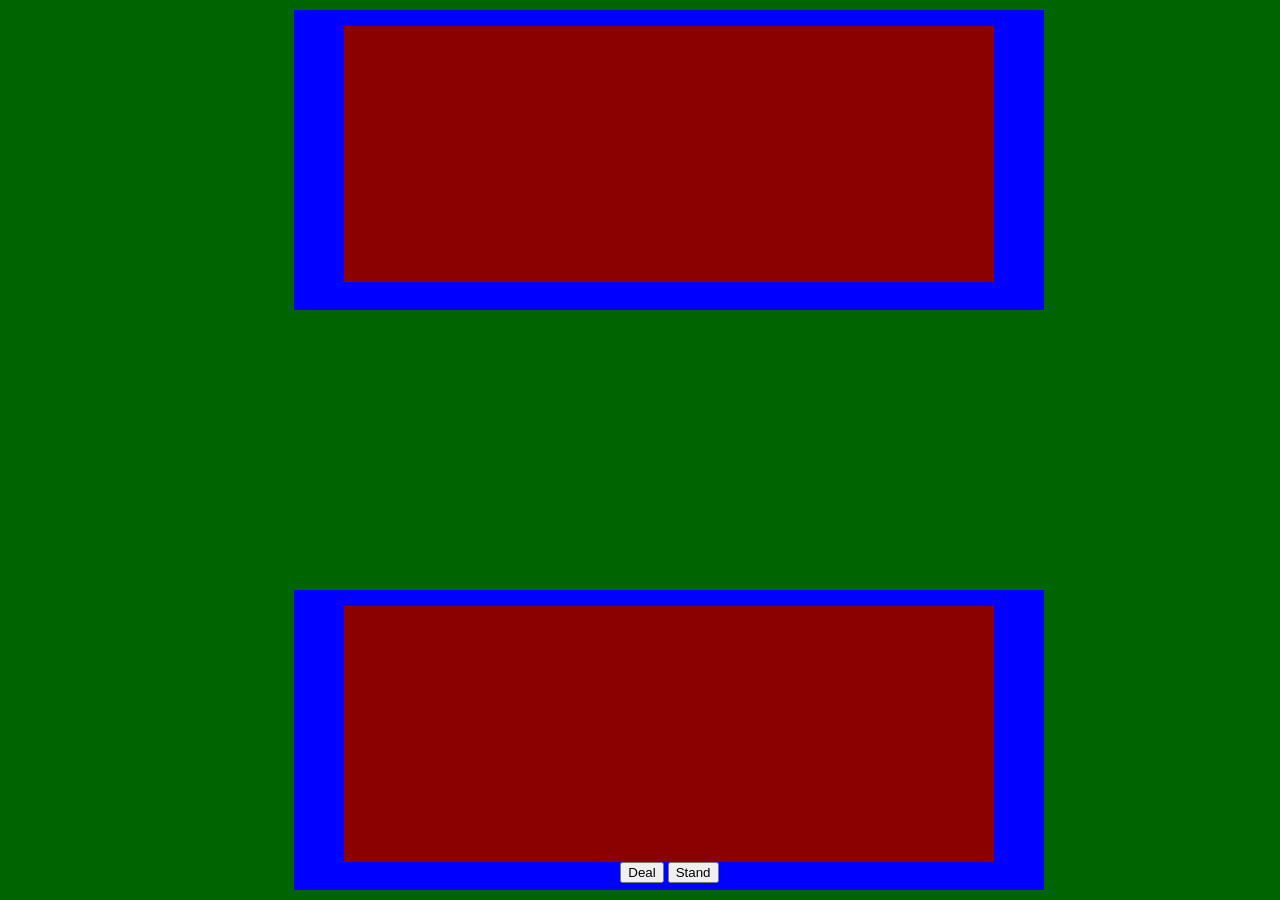
<file: blackjack.html>
<html>
    <title>Blackjack</title>
    <meta name="viewport" content="width=device-width, initial-scale=1"/>
    <style>
        #player{
            width:650px;
            height: 256px;
            background-repeat: no-repeat;
            background-color: darkred;
            position: relative;
            left:50px;
        }
        #pSpace{
            width:750px;
            height: 300px;
            background-repeat: no-repeat;
            background-color: blue;
            position: absolute;
            bottom:10px;
            left:23%;
        }
        #dSpace{
            width:750px;
            height: 300px;
            background-repeat: no-repeat;
            background-color: blue;
            position: absolute;
            top:10px;
            left:23%;
        }
        #dealer{
            width:650px;
            height: 256px;
            background-repeat: no-repeat;
            background-color: darkred;
            position: relative;
            left:50px;
        }
        #pButton{
            bottom:10px;
        }
        img{
            width:128;
            height: 128;
            background-repeat: no-repeat;
        }
        body{
            background-color: darkgreen;
            text-align: center;
        }
        </style>
        <script>
            var score=0;
            var dScore=0;
            var flag=false;
            var bust=false;
        function deal(){
            if(flag==false){
            var suit=Math.floor(Math.random() * 4)+1;
            switch(suit){
                case 1:{
                    suit="c"; break;
                }
                case 2:{
                    suit="d"; break;
                }
                case 3:{
                    suit="h"; break;
                }
                case 4:{
                    suit="s"; break;
                }
            }
            var card=Math.floor(Math.random() * 13)+1;
            switch(card){
                case 11:{
                    card="j"; score+=10; break;
                }
                case 12:{
                    card="q"; score+=10; break;
                }
                case 13:{
                    card="k"; score+=10; break;
                }
                case 1:{
                    card="a";
                    if(score<=10)score+=11;
                    else score+=10;
                    break;
                }
                default:{
                    score+=card;
                }

            }
            document.getElementById("player").innerHTML+='<img src="images/Cards/'+card+'-'+suit+'.png">';
            document.getElementById("score").innerHTML="<b>Hand Total: "+score+"</b>";
            if(score==21){
                alert("You Hit 21! You Win!");
                stand();
            }
            else if(score>21){
                alert("BUST! You Lose!");
                bust=true;
                stand();
            }
            }
        }
        function stand(){
            flag=true;
            if(score==0){
                alert("Please click to deal player cards first.");
                document.location.reload();
            }
            if(dScore==0){
            while(dScore<17){
            suit=Math.floor(Math.random() * 4)+1;
            switch(suit){
                case 1:{
                    suit="c"; break;
                }
                case 2:{
                    suit="d"; break;
                }
                case 3:{
                    suit="h"; break;
                }
                case 4:{
                    suit="s"; break;
                }
            }
            card=Math.floor(Math.random() * 13)+1;
            switch(card){
                case 11:{
                    card="j"; dScore+=10; break;
                }
                case 12:{
                    card="q"; dScore+=10; break;
                }
                case 13:{
                    card="k"; dScore+=10; break;
                }
                case 1:{
                    card="a"; dScore+=1; break;
                }
                default:{
                    dScore+=card;
                }
        }
        document.getElementById("dealer").innerHTML+='<img src="images/Cards/'+card+'-'+suit+'.png">';
        document.getElementById("dScore").innerHTML="<b>Dealer Total: "+dScore+"</b>";
        }
        if(bust==false)win();
        else document.getElementById("score").innerHTML+='<button id="rButton" type="button" onclick="reload();">Play Again</button>';
        }
    }
        function win(){
        if(dScore>21) alert("Dealer Bust! You Win!");
        else if(dScore>score) alert("Dealer Wins!");
        else if(dScore==score) alert("Push!");
        else if(dScore<score) alert("You Win!");
        document.getElementById("score").innerHTML+='<button id="rButton" type="button" onclick="reload();">Play Again</button>';
            
        }
        function reload(){
            document.location.reload();
        }
        </script>
        <body>
            <div id="pSpace">
                <div id="player"><p id="score" style="background-color: yellow; width:75px;"></p></div>
                <button id="pButton" type="button" onclick="deal();">Deal</button>
                <button id="dButton" type="button" onclick="stand();">Stand</button>
            </div>
            <div id="dSpace">
                <div id="dealer"><p id="dScore" style="background-color: yellow; width:75px;"></p></div>
            </div>
        </body>
</html>
</file>
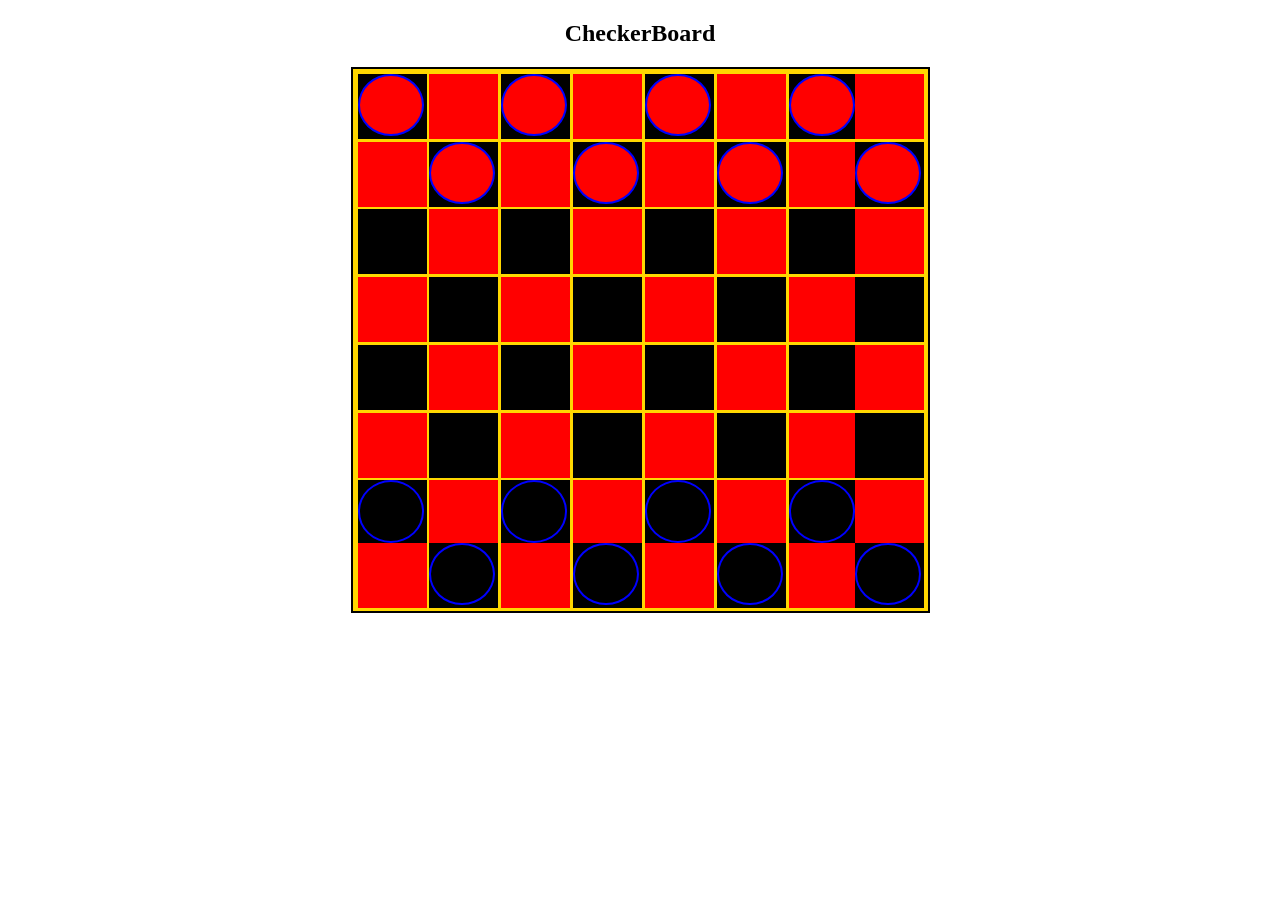
<file: CheckerBoard.html>
<!DOCTYPE html>
<html lang="en-US">
    <head>
        <meta name="viewport" content="width=device-width, initial-scale=1"/>
        <h2 style="text-align:center;">CheckerBoard</h2>
        <meta charset="UTF-8">
        <title>Checkerboard</title>
        <style>
            p{
                width:12%;
                height:12%;
                position:absolute;
                margin:5px;
                margin-bottom: 5px;

            }
            #black{
                background-color: black;
                position: absolute;
            }
            #red{
                background-color: red;
                position: absolute;
            }
            #board{
                margin-left: auto;
                margin-right: auto;
                border:2px solid black;
                width: 575px;
                height: 542px;
                background-color: gold;
                position: relative;
            }
            .red {
                height: 90%;
                width: 90%;
                background-color:red;
                border-radius: 50%;
                display: inline-block;
                border:solid blue 2px;
            }
            .black {
                height: 90%;
                width: 90%;
                background-color:black;
                border-radius: 50%;
                display: inline-block;
                border:solid blue 2px;
            }
        </style>
    </head>
    <body>

        <div id="board">
                <p id="black" style="left:0%;"><span class="red"></span></p>
                <p id="red" style="left:12.5%;"></p>
                <p id="black" style="left:25%;"><span class="red"></span></p>
                <p id="red" style="left:37.5%;"></p>
                <p id="black" style="left:50%;"><span class="red"></span></p>
                <p id="red" style="left:62.5%;"></p>
                <p id="black" style="left:75%;"><span class="red"></span></p>
                <p id="red" style="left:86.5%;"></p>
                
                <p id="red" style="left:0%; top:12.5%;"></p>
                <p id="black" style="left:12.5%; top:12.5%;"><span class="red"></span></p> 
                <p id="red" style="left:25%; top:12.5%;"></p>
                <p id="black" style="left:37.5%; top:12.5%;"><span class="red"></span></p>
                <p id="red" style="left:50%; top:12.5%;"></p>
                <p id="black" style="left:62.5%; top:12.5%;"><span class="red"></span></p>
                <p id="red" style="left:75%; top:12.5%;"></p>
                <p id="black" style="left:86.5%; top:12.5%;"><span class="red"></span></p>

                <p id="black" style="left:0%; top:25%;"></p>
                <p id="red" style="left:12.5%; top:25%"></p>
                <p id="black" style="left:25%; top:25%;"></p>
                <p id="red" style="left:37.5%; top:25%"></p>
                <p id="black" style="left:50%; top:25%;"></p>
                <p id="red" style="left:62.5%; top:25%"></p>
                <p id="black" style="left:75%; top:25%;"></p>
                <p id="red" style="left:86.5%; top:25%"></p>

                <p id="red" style="left:0%; top:37.5%;"></p>
                <p id="black" style="left:12.5%; top:37.5%;"></p> 
                <p id="red" style="left:25%; top:37.5%;"></p>
                <p id="black" style="left:37.5%; top:37.5%;"></p>
                <p id="red" style="left:50%; top:37.5%;"></p>
                <p id="black" style="left:62.5%; top:37.5%;"></p>
                <p id="red" style="left:75%; top:37.5%;"></p>
                <p id="black" style="left:86.5%; top:37.5%;"></p>

                <p id="black" style="left:0%; top:50%;"></p>
                <p id="red" style="left:12.5%; top:50%"></p>
                <p id="black" style="left:25%; top:50%;"></p>
                <p id="red" style="left:37.5%; top:50%"></p>
                <p id="black" style="left:50%; top:50%;"></p>
                <p id="red" style="left:62.5%; top:50%"></p>
                <p id="black" style="left:75%; top:50%;"></p>
                <p id="red" style="left:86.5%; top:50%"></p>

                <p id="red" style="left:0%; top:62.5%;"></p>
                <p id="black" style="left:12.5%; top:62.5%;"></p> 
                <p id="red" style="left:25%; top:62.5%;"></p>
                <p id="black" style="left:37.5%; top:62.5%;"></p>
                <p id="red" style="left:50%; top:62.5%;"></p>
                <p id="black" style="left:62.5%; top:62.5%;"></p>
                <p id="red" style="left:75%; top:62.5%;"></p>
                <p id="black" style="left:86.5%; top:62.5%;"></p>

                <p id="black" style="left:0%; top:75%;"><span class="black"></span></p>
                <p id="red" style="left:12.5%; top:75%"></p>
                <p id="black" style="left:25%; top:75%;"><span class="black"></span></p>
                <p id="red" style="left:37.5%; top:75%"></p>
                <p id="black" style="left:50%; top:75%;"><span class="black"></span></p>
                <p id="red" style="left:62.5%; top:75%"></p>
                <p id="black" style="left:75%; top:75%;"><span class="black"></span></p>
                <p id="red" style="left:86.5%; top:75%"></p>

                <p id="red" style="left:0%; top:86.5%;"></p>
                <p id="black" style="left:12.5%; top:86.5%;"><span class="black"></span></p> 
                <p id="red" style="left:25%; top:86.5%;"></p>
                <p id="black" style="left:37.5%; top:86.5%;"><span class="black"></span></p>
                <p id="red" style="left:50%; top:86.5%;"></p>
                <p id="black" style="left:62.5%; top:86.5%;"><span class="black"></span></p>
                <p id="red" style="left:75%; top:86.5%;"></p>
                <p id="black" style="left:86.5%; top:86.5%;"><span class="black"></span></p>
                
                
            </div>                                        
    </body>
</html>
</file>
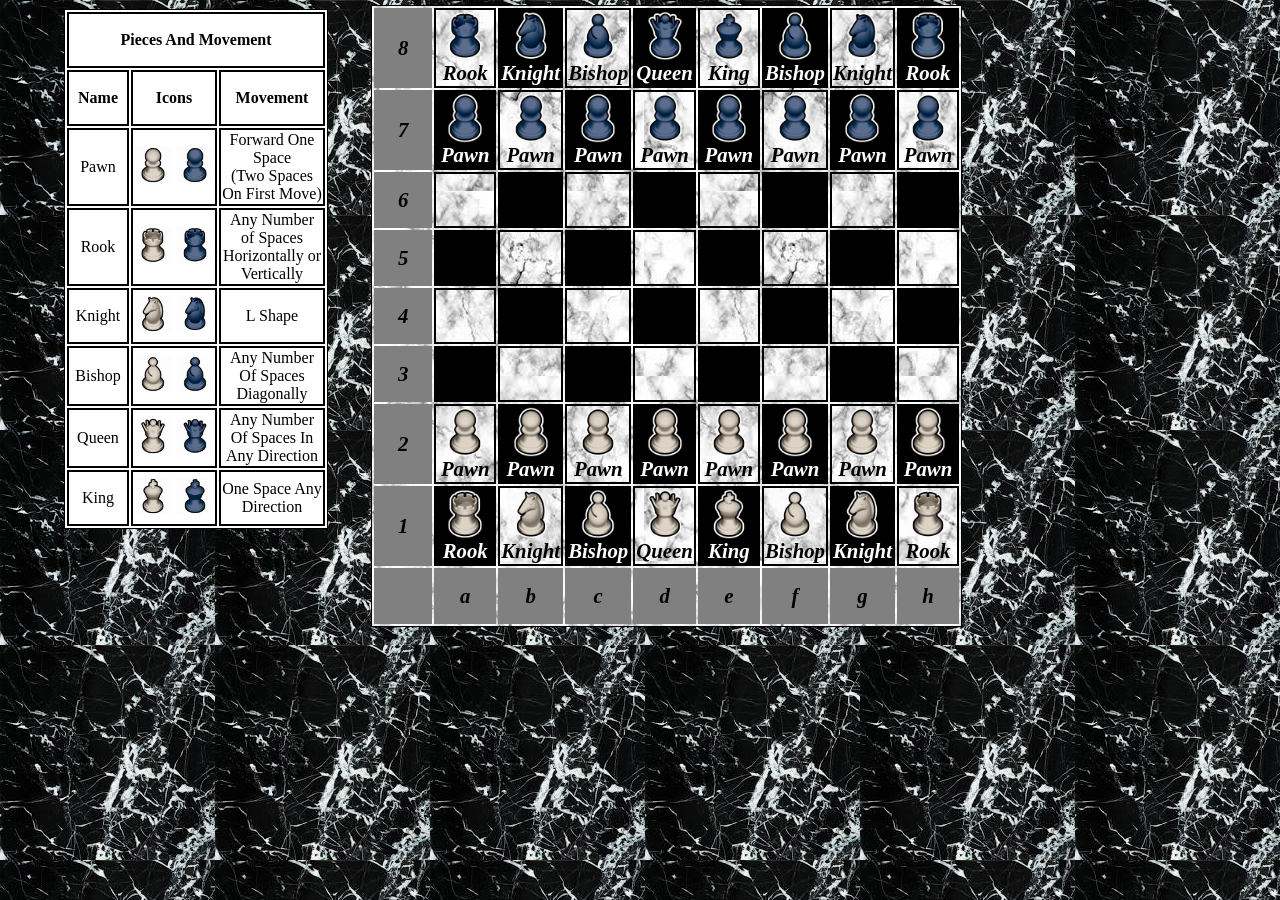
<file: Chess.html>
<html><title>ChessBoard</title>
<h2 style="text-align:center;">ChessBoard</h2>
<head>
    <meta name="viewport" content="width=device-width, initial-scale=1"/>
<style>
body{
    background-image: url(images/Chess/bbg.jpg);
}
th, td{
    height:56px;
    width:56px;
    border:2px solid black;
}
#board{
    margin-left: auto;
    margin-right: auto;
    border:1px solid black;
    position: absolute;
    top:.5%;
    left:29%;
    background-image: url(images/Chess/wbg.jpg);
}
#pieces{
    border:1px solid black;
    position: absolute;
    top:1%;
    left:5%;
    background-color: white;
}
</style>
</head>
<body>
        <table id="board" border="1"; style="font: bold italic 130% Garamond, Fantasy;">
            <tr style="text-align: center;">
                <th style="border:none;" bgcolor="#808080">8</th>
                <th><img src="images\Chess\BRook.png" style="width: 50px; height: 50px;">Rook</th>
                <th bgcolor="#000000;"style="color:white;"><img src="images\Chess\BKnight.png" style="width: 50px; height: 50px;">Knight</th></div>
                <th><img src="images\Chess\BBishop.png" style="width: 50px; height: 50px;">Bishop</th>
                <th bgcolor="#000000;"style="color:white;"><img src="images\Chess\BQueen.png" style="width: 50px; height: 50px;">Queen</th>
                <th><img src="images\Chess\BKing.png" style="width: 50px; height: 50px;">King</th>
                <th bgcolor="#000000;"style="color:white;"><img src="images\Chess\BBishop.png" style="width: 50px; height: 50px;">Bishop</th>
                <th><img src="images\Chess\BKnight.png" style="width: 50px; height: 50px;">Knight</th>
                <th bgcolor="#000000;"style="color:white;"><img src="images\Chess\BRook.png" style="width: 50px; height: 50px;">Rook</th>
            </tr>
            <tr>
                <th style="border:none;"bgcolor="#808080">7</th>
                <th bgcolor="#000000;"style="color:white;"><img src="images\Chess\BPawn.png" style="width: 50px; height: 50px;">Pawn</th>
                <th><img src="images\Chess\BPawn.png" style="width: 50px; height: 50px;">Pawn</th>
                <th bgcolor="#000000;"style="color:white;"><img src="images\Chess\BPawn.png" style="width: 50px; height: 50px;">Pawn</th>
                <th><img src="images\Chess\BPawn.png" style="width: 50px; height: 50px;">Pawn</th>
                <th bgcolor="#000000;"style="color:white;"><img src="images\Chess\BPawn.png" style="width: 50px; height: 50px;">Pawn</th>
                <th><img src="images\Chess\BPawn.png" style="width: 50px; height: 50px;">Pawn</th>
                <th bgcolor="#000000;"style="color:white;"><img src="images\Chess\BPawn.png" style="width: 50px; height: 50px;">Pawn</th>
                <th><img src="images\Chess\BPawn.png" style="width: 50px; height: 50px;">Pawn</th>
            </tr>
            <tr>
                <th style="border:none;"bgcolor="#808080">6</th>
                <th></th>
                <th bgcolor="#000000;"></th>
                <th></th>
                <th bgcolor="#000000;"></th>
                <th></th>
                <th bgcolor="#000000;"></th>
                <th></th>
                <th bgcolor="#000000;"></th>
            </tr>
            <tr>
                <th style="border:none;"bgcolor="#808080">5</th>
                <th bgcolor="#000000;"></th>
                <th></th>
                <th bgcolor="#000000;"></th>
                <th></th>
                <th bgcolor="#000000;"></th>
                <th></th>
                <th bgcolor="#000000;"></th>
                <th></th>
            </tr>
            <tr>
                <th style="border:none;"bgcolor="#808080">4</th>
                <th></th>
                <th bgcolor="#000000;"></th>
                <th></th>
                <th bgcolor="#000000;"></th>
                <th></th>
                <th bgcolor="#000000;"></th>
                <th></th>
                <th bgcolor="#000000;"></th>
            </tr>
            <tr>
                <th style="border:none;"bgcolor="#808080">3</th>
                <th bgcolor="#000000;"></th>
                <th></th>
                <th bgcolor="#000000;" ></th>
                <th></th>
                <th bgcolor="#000000;"></th>
                <th></th>
                <th bgcolor="#000000;"></th>
                <th></th>
            </tr>
            <tr>
                <th style="border:none;"bgcolor="#808080">2</th>
                <th><img src="images\Chess\WPawn.png" style="width: 50px; height: 50px;">Pawn</th>
                <th bgcolor="#000000;"style="color:white;"><img src="images\Chess\WPawn.png" style="width: 50px; height: 50px;">Pawn</th>
                <th><img src="images\Chess\WPawn.png" style="width: 50px; height: 50px;">Pawn</th>
                <th bgcolor="#000000;"style="color:white;"><img src="images\Chess\WPawn.png" style="width: 50px; height: 50px;">Pawn</th>
                <th><img src="images\Chess\WPawn.png" style="width: 50px; height: 50px;">Pawn</th>
                <th bgcolor="#000000;"style="color:white;"><img src="images\Chess\WPawn.png" style="width: 50px; height: 50px;">Pawn</th>
                <th><img src="images\Chess\WPawn.png" style="width: 50px; height: 50px;">Pawn</th>
                <th bgcolor="#000000;"style="color:white;"><img src="images\Chess\WPawn.png" style="width: 50px; height: 50px;">Pawn</th>
            </tr>
            <tr>
                <th style="border:none;"bgcolor="#808080">1</th>
                <th bgcolor="#000000;"style="color:white;"><img src="images\Chess\WRook.png" style="width: 50px; height: 50px;">Rook</th>
                <th><img src="images\Chess\WKnight.png" style="width: 50px; height: 50px;">Knight</th>
                <th bgcolor="#000000;"style="color:white;"><img src="images\Chess\WBishop.png" style="width: 50px; height: 50px;">Bishop</th>
                <th><img src="images\Chess\WQueen.png" style="width: 50px; height: 50px;">Queen</th>
                <th bgcolor="#000000;"style="color:white;"><img src="images\Chess\WKing.png" style="width: 50px; height: 50px;">King</th>
                <th><img src="images\Chess\WBishop.png" style="width: 50px; height: 50px;">Bishop</th>
                <th bgcolor="#000000;"style="color:white;"><img src="images\Chess\WKnight.png" style="width: 50px; height: 50px;">Knight</th>
                <th><img src="images\Chess\WRook.png" style="width: 50px; height: 50px;">Rook</th>
            </tr>
              <tr>
                <th style="border:none;"bgcolor="#808080"></th>
                <th style="border:none;"bgcolor="#808080">a</th>
                <th style="border:none;"bgcolor="#808080">b</th>
                <th style="border:none;"bgcolor="#808080">c</th>
                <th style="border:none;"bgcolor="#808080">d</th>
                <th style="border:none;"bgcolor="#808080">e</th>
                <th style="border:none;"bgcolor="#808080">f</th>
                <th style="border:none;"bgcolor="#808080">g</th>
                <th style="border:none;"bgcolor="#808080">h</th>
            </tr>
              </table>
              <table id="pieces" style="text-align: center;">
                <tr><th colspan="3">Pieces And Movement</th></tr>
                  <th>Name</th>
                  <th>Icons</th>
                  <th>Movement</th>
                <tr>
                    <td>Pawn</td>
                    <td style="width:80px;">
                        <img src="images\Chess\WPawn.png" style="width:38px;">
                        <img src="images\Chess\BPawn.png" style="width:38px;">
                    </td>
                    <td style="width:100px;">Forward One Space<br>(Two Spaces On First Move)</td>
                </tr>
                <tr>
                    <td>Rook</td>
                    <td style="width:80px;">
                        <img src="images\Chess\WRook.png" style="width:38px;">
                        <img src="images\Chess\BRook.png" style="width:38px;">
                    </td>
                    <td style="width:100px;">Any Number of Spaces Horizontally or Vertically</td>
                </tr>
                <tr>
                    <td>Knight</td>
                    <td style="width:80px;">
                        <img src="images\Chess\WKnight.png" style="width:38px;">
                        <img src="images\Chess\BKnight.png" style="width:38px;">
                    </td>
                    <td style="width:100px;">L Shape</td>
                </tr>
                <tr>
                    <td>Bishop</td>
                    <td style="width:80px;">
                        <img src="images\Chess\WBishop.png" style="width:38px;">
                        <img src="images\Chess\BBishop.png" style="width:38px;">
                    </td>
                    <td style="width:100px;">Any Number Of Spaces Diagonally</td>
                </tr>
                <tr>
                    <td>Queen</td>
                    <td style="width:80px;">
                        <img src="images\Chess\WQueen.png" style="width:38px;">
                        <img src="images\Chess\BQueen.png" style="width:38px;">
                    </td>
                    <td style="width:100px;">Any Number Of Spaces In Any Direction</td>
                </tr>
                <tr>
                    <td>King</td>
                    <td style="width:80px;">
                        <img src="images\Chess\WKing.png" style="width:38px;">
                        <img src="images\Chess\BKing.png" style="width:38px;">
                    </td>
                    <td style="width:100px;">One Space Any Direction</td>
                </tr>
              </table>

              </body>
              </html>
</file>
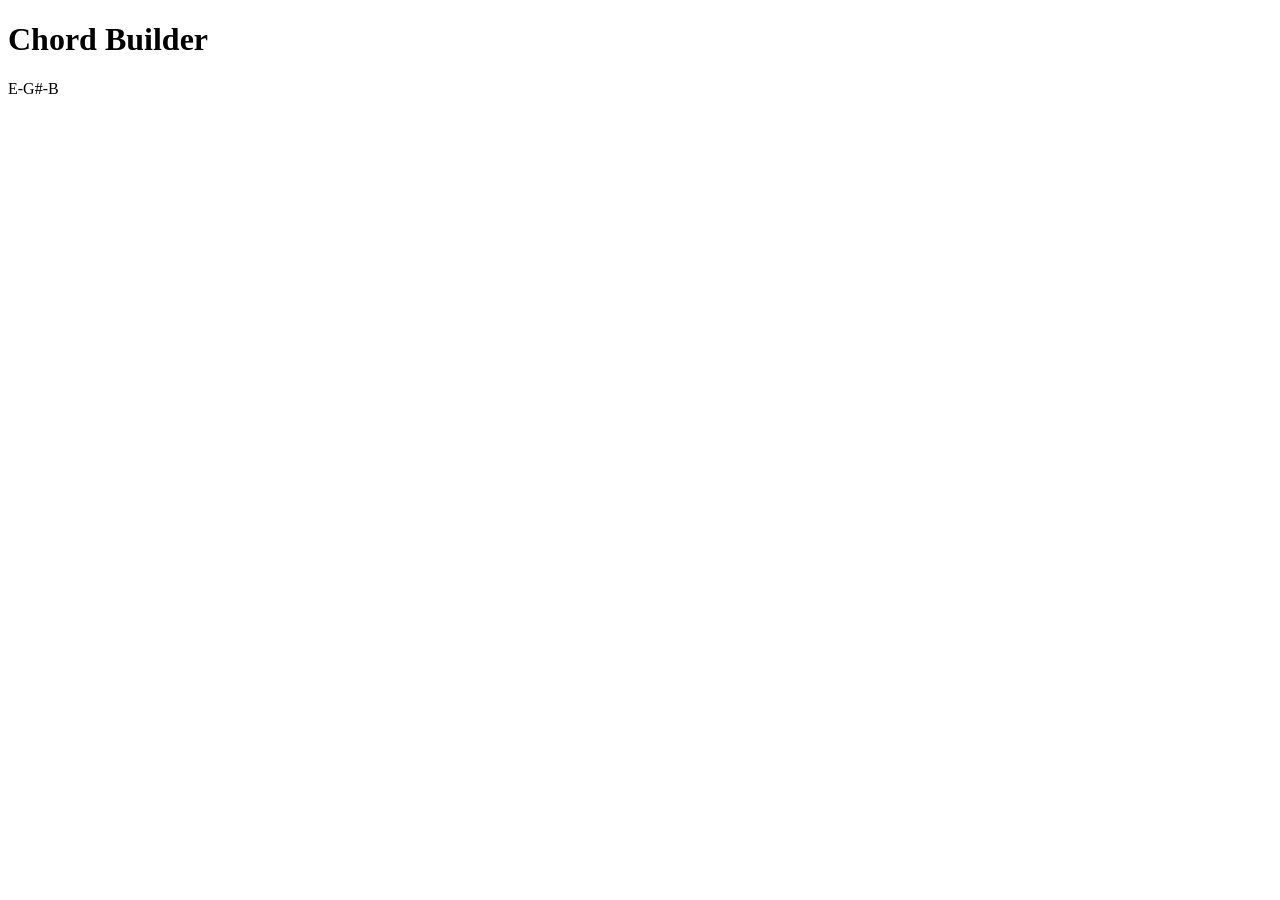
<file: chords.html>
<!DOCTYPE html>
<html>
<body>
<h1>Chord Builder</h1>

<p id="demo"></p>

<script>
let x=4;
const notes = [
  "C","C#","D","D#","E","F","F#","G","G#","A","A#","B"
];

document.write(notes[x]+"-"+notes[(x+4)]+"-"+notes[(x+7)]);
</script>

</body>
</html>
</file>
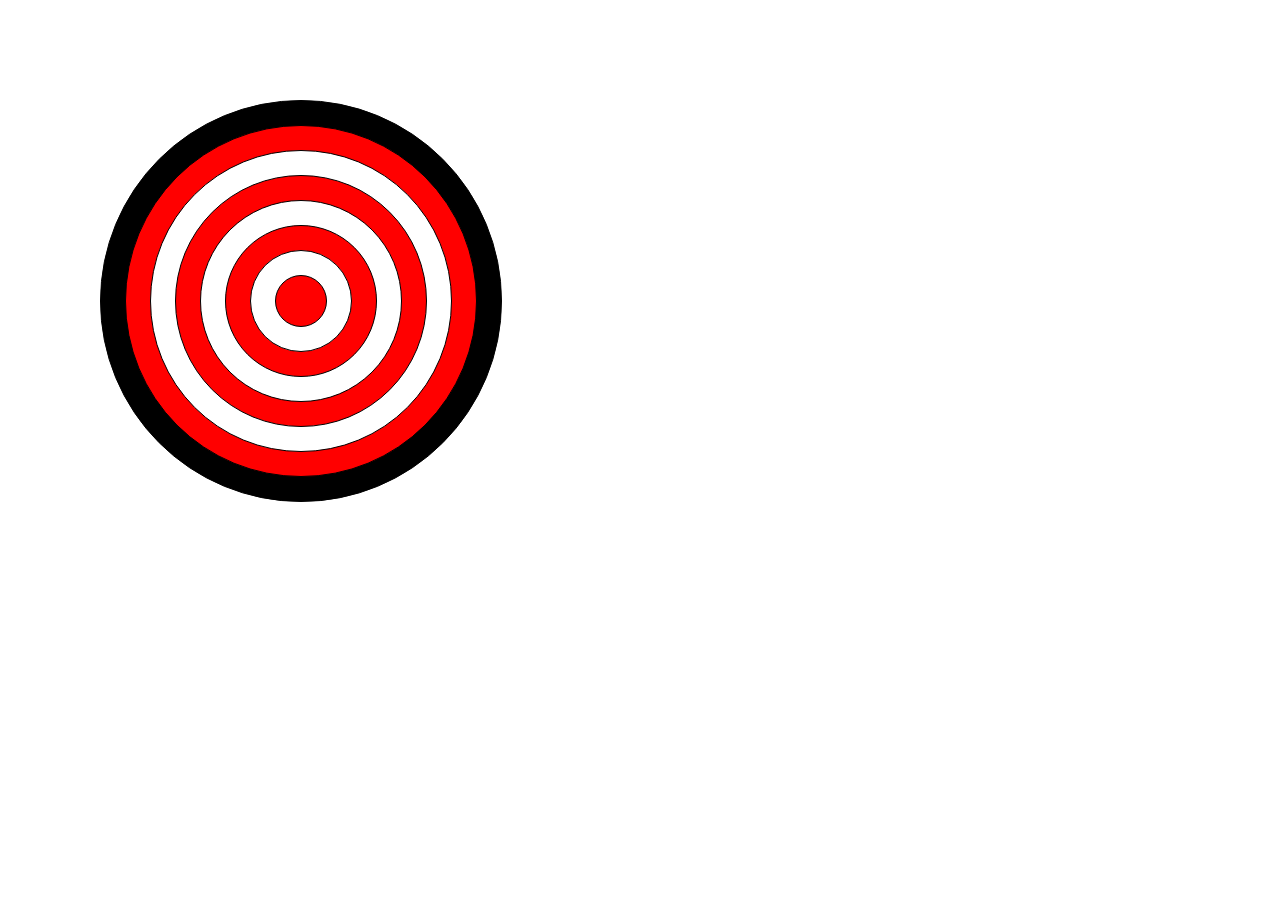
<file: circleAnimation.html>
<html>
    <head>
        <title>Circle Animation</title>
        <meta name="viewport" content="width=device-width, initial-scale=1"/>
    </head>
<style>
    .dot {
      border-radius: 50%;
      display: inline-block;
      border:1px solid black;
      position: absolute;
    }
    #a{
        height: 50px;
        width: 50px;
        top:275;
        left:275;
    }
    #b{
        height: 100px;
        width: 100px;
        top:250;
        left:250;
    }
    #c{
        height: 150px;
        width: 150px;
        top:225;
        left:225;
    }
    #d{
        height: 200px;
        width: 200px;
        top:200;
        left:200;
    }
    #e{
        height: 250px;
        width: 250px;
        top:175;
        left:175;
    }
    #f{
        height: 300px;
        width: 300px;
        top:150;
        left:150;
    }
    #g{
        height: 350px;
        width: 350px;
        top:125;
        left:125;
    }
    #h{
        height: 400px;
        width: 400px;
        top:100;
        left:100;
        background-color: black;
    }
    </style>
    <script>
        var x=0;
    var myVar = setInterval(startTime, 300);
    function startTime() {
        if(x%2==0){
                document.getElementById("a").style.backgroundColor="red";
                document.getElementById("b").style.backgroundColor="white";
                document.getElementById("c").style.backgroundColor="red";
                document.getElementById("d").style.backgroundColor="white";
                document.getElementById("e").style.backgroundColor="red";
                document.getElementById("f").style.backgroundColor="white";
                document.getElementById("g").style.backgroundColor="red";
                x++;
            }
        else{
                document.getElementById("a").style.backgroundColor="white";
                document.getElementById("b").style.backgroundColor="red";
                document.getElementById("c").style.backgroundColor="white";
                document.getElementById("d").style.backgroundColor="red";
                document.getElementById("e").style.backgroundColor="white";
                document.getElementById("f").style.backgroundColor="red";
                document.getElementById("g").style.backgroundColor="white";
                x++;
            }
            if(x>2){x=0;}
    }
    </script>
    </head>
    <body>
    <span class="dot" id="h"></span>
      <span class="dot" id="g"></span>
      <span class="dot" id="f"></span>
      <span class="dot" id="e"></span>
      <span class="dot" id="d"></span>
      <span class="dot" id="c"></span>
      <span class="dot" id="b"></span>
      <span class="dot" id="a"></span>
    </body>
    </html>
</file>
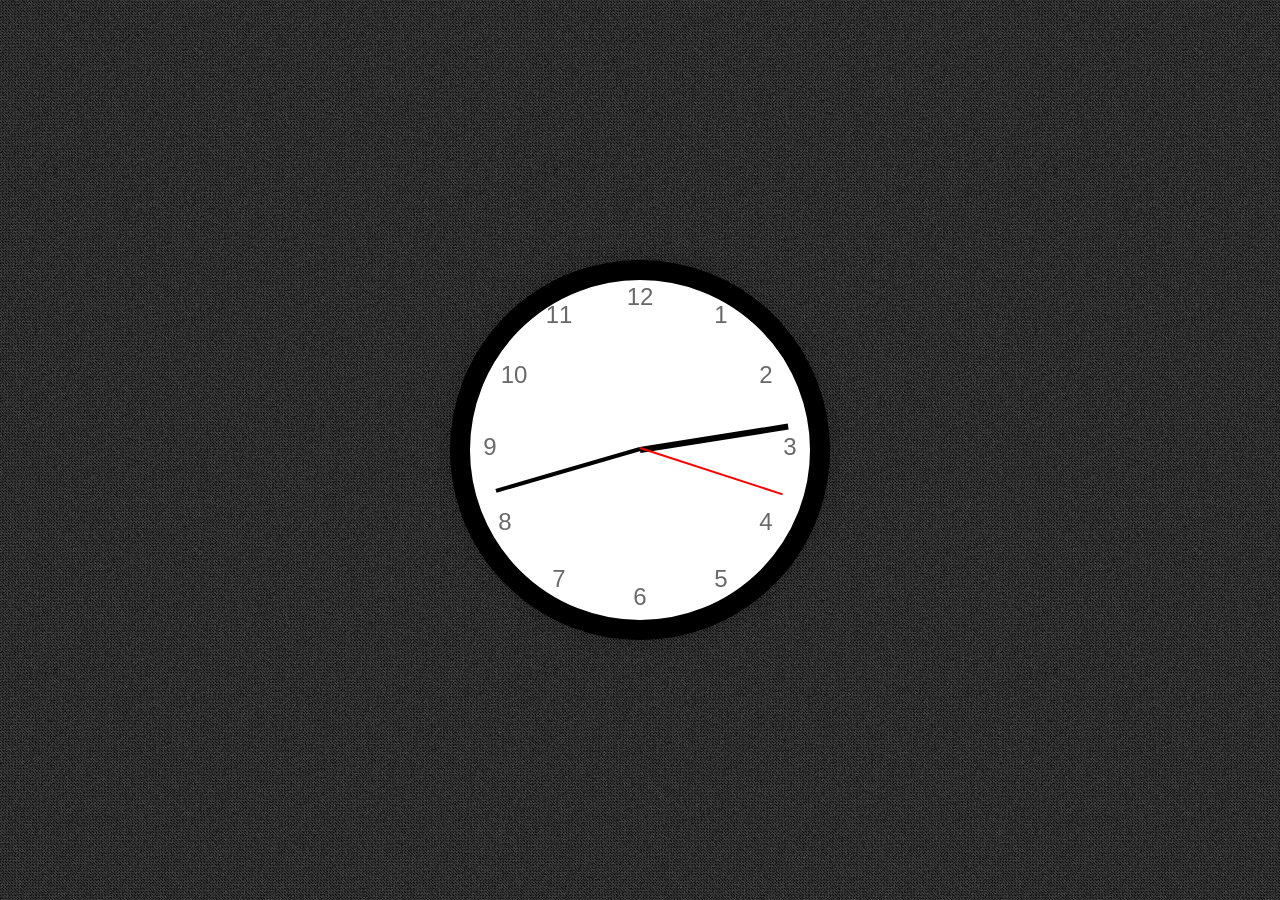
<file: clock.html>
<!DOCTYPE html>
<html lang="en">
<style>
    /* styles.css */
body {
    display: flex;
    justify-content: center;
    align-items: center;
    height: 100vh;
    background: #f0f0f0;
    margin: 0;
}

.clock {
    width: 300px;
    height: 300px;
    border: 20px solid black;
    border-radius: 50%;
    position: relative;
    padding: 20px;
    box-shadow: 0 0 20px rgba(0, 0, 0, 0.2);
    background: white;
}

.clock-face {
    position: relative;
    width: 100%;
    height: 100%;
    transform: translateY(-3px); /* Fix for the hands positioning */
}

.hand {
    width: 50%;
    background: black;
    position: absolute;
    top: 50%;
    transform-origin: 100%;
    transform: rotate(90deg);
    transition: all 0.05s;
    transition-timing-function: cubic-bezier(0.1, 2.7, 0.58, 1);
}

.hour-hand {
    height: 6px;
}

.minute-hand {
    height: 4px;
}

.second-hand {
    height: 2px;
    background: red;
}

.number {
    position: absolute;
    font-size: 24px;
    transform: translate(-50%, -50%);
}

.number1  { top: 6%; left: 77%; }
.number2  { top: 26%; left: 92%; }
.number3  { top: 50%; left: 100%; }
.number4  { top: 75%; left: 92%; }
.number5  { top: 94%; left: 77%; }
.number6  { top: 100%; left: 50%; }
.number7  { top: 94%; left: 23%; }
.number8  { top: 75%; left: 5%; }
.number9  { top: 50%; left: 0%; }
.number10 { top: 26%; left: 8%; }
.number11 { top: 6%; left: 23%; }
.number12 { top: 0%; left: 50%; }
</style>

<head>
    <meta charset="UTF-8">
    <meta name="viewport" content="width=device-width, initial-scale=1.0">
    <title>Analog Clock</title>
    <link rel="stylesheet" href="styles.css">
</head>

<body>
    <div class="clock">
        <div class="clock-face">
            <div class="number number1">1</div>
            <div class="number number2">2</div>
            <div class="number number3">3</div>
            <div class="number number4">4</div>
            <div class="number number5">5</div>
            <div class="number number6">6</div>
            <div class="number number7">7</div>
            <div class="number number8">8</div>
            <div class="number number9">9</div>
            <div class="number number10">10</div>
            <div class="number number11">11</div>
            <div class="number number12">12</div>
            <div class="hand hour-hand"></div>
            <div class="hand minute-hand"></div>
            <div class="hand second-hand"></div>
        </div>
    </div>
    <script>
        // script.js
const hourHand = document.querySelector('.hour-hand');
const minuteHand = document.querySelector('.minute-hand');
const secondHand = document.querySelector('.second-hand');

function setDate() {
    const now = new Date(); 

    const seconds = now.getSeconds();
    const secondsDegrees = ((seconds / 60) * 360) + 90;
    secondHand.style.transform = `rotate(${secondsDegrees}deg)`;

    const minutes = now.getMinutes();
    const minutesDegrees = ((minutes / 60) * 360) + ((seconds / 60) * 6) + 90;
    minuteHand.style.transform = `rotate(${minutesDegrees}deg)`;

    const hours = now.getHours();
    const hoursDegrees = ((hours / 12) * 360) + ((minutes / 60) * 30) + 90;
    hourHand.style.transform = `rotate(${hoursDegrees}deg)`;
}

setInterval(setDate, 250);

setDate();
    </script>
</body>

</html>
</file>
<file: styles.css>
body{
	background:#333333 url(images/page-bg.jpg);
	margin:0px;
	font: 400 12px/22px 'Open Sans', Verdana, Helvetica, sans-serif;
	color:#6a6969;
}
h1{font: 400 58px/60px 'Bree Serif', Georgia, serif; color:#6a6969;}
h2{font: 400 18px/22px 'Bree Serif', Georgia, serif; color:#6a6969;}
h3{font: 400 14px/16px 'Bree Serif', Georgia, serif; color:#6a6969;}
ul{margin:0px; padding:0px;}
a {text-decoration:underline; color:#6a6969;}
a:hover {color:#979797;}
a img{border:0px;}

#container{
	width:950px;
	margin:0px auto 300px auto;
	background:url(images/body-bg.png);
	overflow:auto;
	padding-bottom:100px;
}

/****************************************************/
/* HEADER */
/****************************************************/

#header{
	width:864px;
	height:115px;
	background-color:#222222;
	padding:0px 43px;
	position: fixed;
	top:0px;
	left:50%;
	margin: 0 0 0 -475px;
}
#header #logo{
	padding-top:40px;
	float:left;
}
#header #main-menu{float:right; padding-top:45px;}
#header #main-menu li{
	float:left;
	list-style:none;
	margin-left:27px;
	font: 400 16px/20px 'Bree Serif', Georgia, serif;
}
/****************************************************/
/* ABOUT SECTION */
/****************************************************/

#about{margin:0px 43px; padding-top:115px;}
#about h1{float:left;}
#about #top-social{float:right; padding-top:62px;}
#about #top-social li{float:left; list-style:none; margin-left:10px;}
#about #top-social .facebook{
	text-indent:-9999px; 
	display:block; 
	width:26px; 
	height:26px; 
	background:url(images/sm-facebook-icon.png) no-repeat;
}
#about #top-social .twitter{
	text-indent:-9999px; 
	display:block; 
	width:31px; 
	height:24px; 
	background:url(images/sm-twitter-icon.png) no-repeat;
}
#about #top-social .linkedin{
	text-indent:-9999px; 
	display:block; 
	width:26px; 
	height:26px; 
	background:url(images/sm-linkedin-icon.png) no-repeat;
}
#about .content{overflow:auto;}
#about .content img{float:left; margin-right:40px; border:5px solid #222222;}
#about .content #service-icons{margin-top:20px;}
#about .content #service-icons li{
	display:block;
	width:108px;
	height:108px;
	text-indent:-9999px;
	list-style:none;
	float:left;
	margin-right:20px;
}
#about .content #service-icons li.services-design{background:url(images/icon-1.png) no-repeat;}
#about .content #service-icons li.services-mobile{background:url(images/icon-2.png) no-repeat;}
#about .content #service-icons li.services-film{background:url(images/icon-3.png) no-repeat;}
#about .content #service-icons li.services-photo{background:url(images/icon-4.png) no-repeat;}

/****************************************************/
/* EXPERIENCE SECTION */
/****************************************************/

#experience{margin:0px 43px; padding-top:50px;}
#experience .col{
	width:235px;
	float:left;
}
#experience .content{overflow:auto;}
#experience .col-mid{margin:0px 65px;}

/****************************************************/
/* EDUCATION SECTION */
/****************************************************/

#education{margin:0px 43px; padding-top:50px;}
#education .col{
	width:235px;
	float:left;
}
#education .content{overflow:auto;}
#education .col-mid{margin:0px 65px;}

/****************************************************/
/* PERFORMANCE SECTION */
/****************************************************/

#performance{margin:0px 43px; padding-top:50px;}
#performance .col{
	width:235px;
	float:left;
}
#performance .content{overflow:auto;}
#performance .col-mid{margin:0px 65px;}
/****************************************************/
/* CONNECT SECTION */
/****************************************************/
#connect{margin:0px 43px; padding-top:115px;}
#connect .content{overflow:auto;}
#connect #form{
	width:410px;
	float:left;
}
#connect #form span{
	display:block;
	float:left;
	width:100px;
	padding-top:5px;
	font: 400 14px/16px 'Bree Serif', Georgia, serif;
}
#connect #form input{
	float:left;
	width:255px;
	border:0px;
	color:#3b3b3b;
	padding:10px 10px 10px 30px;
	font: 400 11px/20px 'Open Sans', Verdana, Helvetica, sans-serif;
	margin-bottom:10px;
}
#connect #form textarea{
	float:left;
	border:0px;
	width:255px;
	height:100px;
	padding:10px 10px 10px 30px;
	font: 400 11px/20px 'Open Sans', Verdana, Helvetica, sans-serif;
	color:#3b3b3b;
}

#connect #form input.name{background:#222222 url(images/icon-user.png) no-repeat 10px 8px;}
#connect #form input.email{background:#222222 url(images/icon-mail.png) no-repeat 10px 9px;}
#connect #form textarea.message{background:#222222 url(images/icon-message.png) no-repeat 10px 8px;}
#connect #form input.submit{ 
	width:75px;   
	height:30px;
	float:right;
	padding:0px 0px 5px 0px;
	margin:10px 16px 0px 0px;
	background:#222222;
	color:#3b3b3b;
	font: 400 14px/16px 'Bree Serif', Georgia, serif;
}

#connect #social-footer{
	width:300px;
	float:left;
	margin-left:75px;
}
#connect #social-footer #sm-links{margin-top:25px;}
#connect #social-footer #sm-links li{
	list-style:none;
	float:left;
}
#connect #social-footer #sm-links li a{
	display:block;
	text-indent:-9999px;
	width:26px; 
	height:26px;
	margin-right:10px;
}
#connect #social-footer #sm-links li a.linkedin{background:url(images/sm-linkedin-icon.png) no-repeat;}

/****************************************************/
/* MISC */
/****************************************************/
.top-divider, .bottom-divider{
	width:100%;
	height:9px;
	background:url(images/divider.png) repeat-x;
	clear:both;
}
.top-divider{margin-bottom:10px;}
.bottom-divider{margin-top:10px;}
</file>
